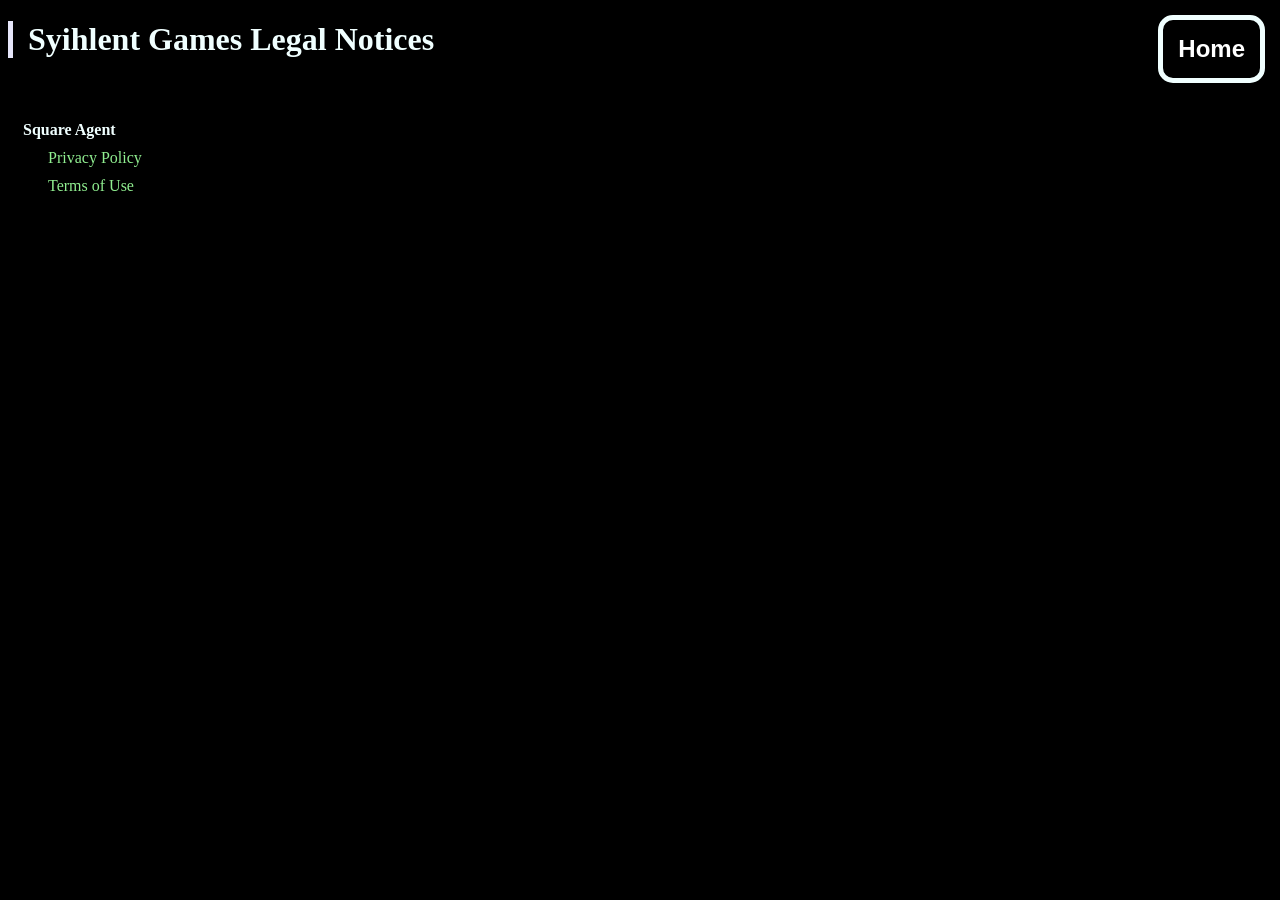
<file: index.html>
<!DOCTYPE html>
<html lang="">
  <head>
    <meta charset="utf-8">
    <title>Syihlent Game Legal</title>
    <link href = "css/main.css" rel = "stylesheet">
    <script src = "js/main.js"></script>
  </head>
  <body>
    <header></header>

    <main>
      <h1>Syihlent Games Legal Notices</h1>
      <div style = "height: 25px"></div>
      <ul>
        <li>Square Agent
          <ul>
            <li><a href = "square_agent/square_agent_privacy_policy1.html">Privacy Policy</a></li>
            <li><a href = "square_agent/square_agent_terms_of_use1.html">Terms of Use</a></li>
          </ul>
        </li>
      </ul>
    </main>

    <footer></footer>
  </body>
</html>
</file>
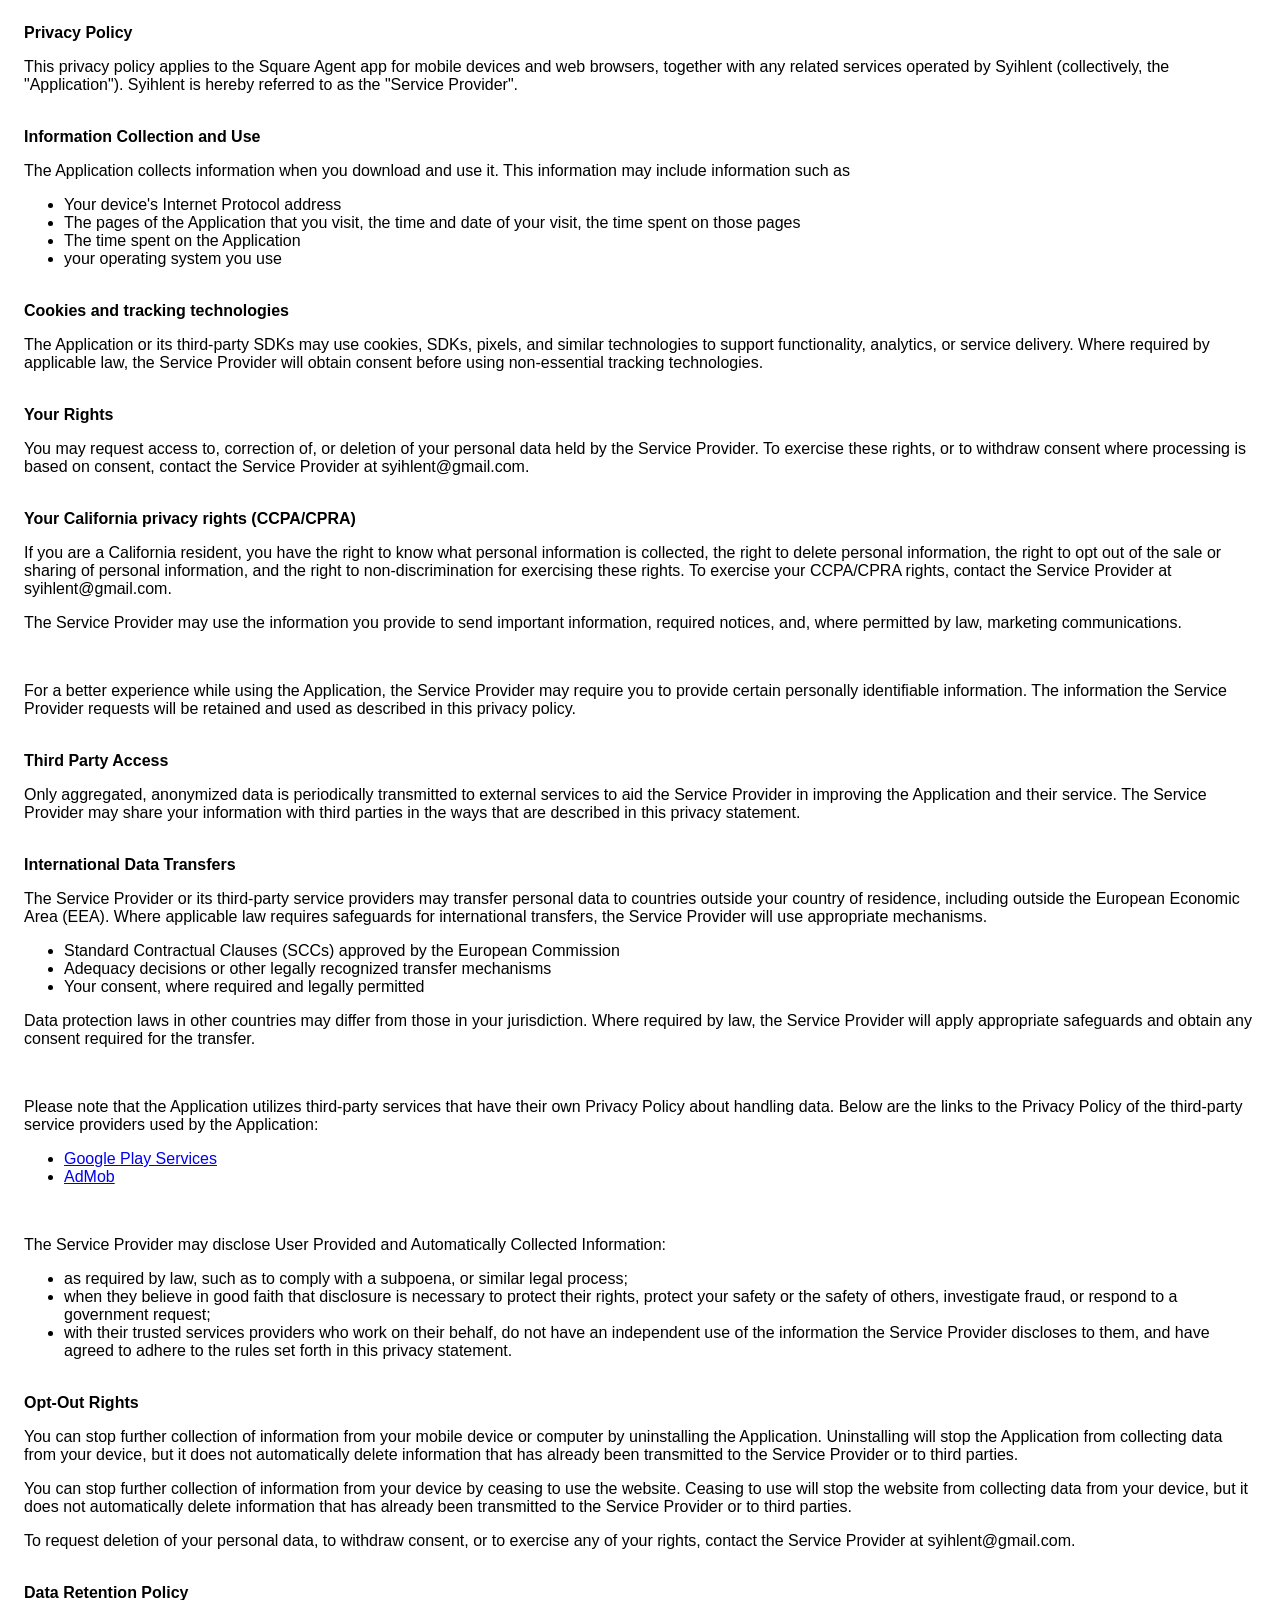
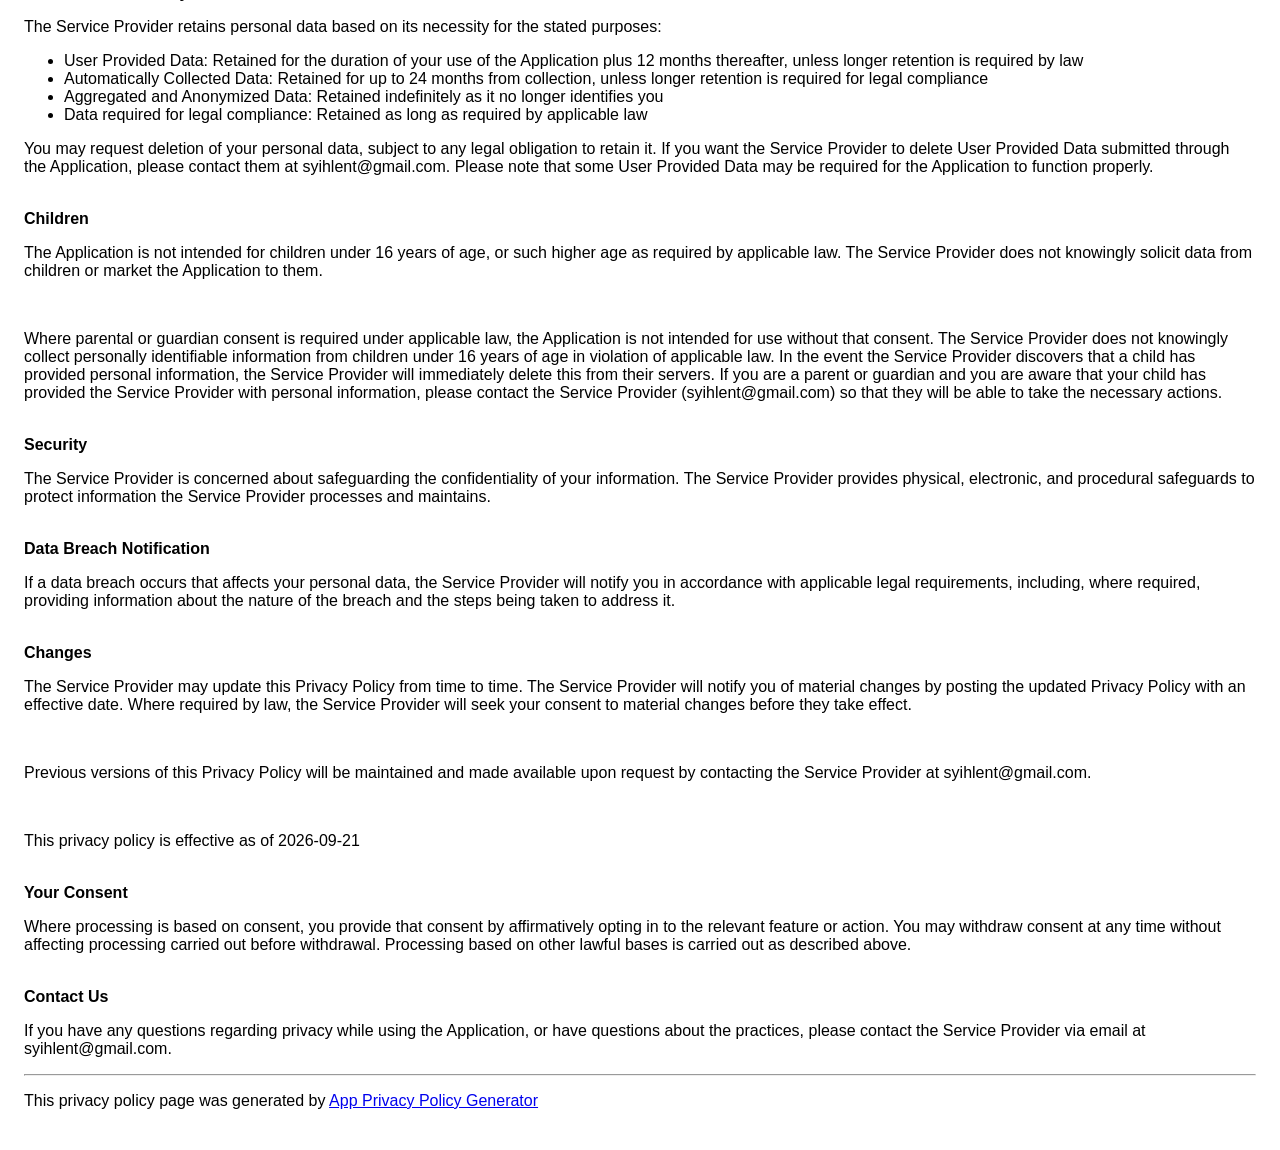
<file: square_agent_privacy_policy1.html>
<!DOCTYPE html>
    <html>
    <head>
      <meta charset='utf-8'>
      <meta name='viewport' content='width=device-width'>
      <title>Privacy Policy</title>
      <style> body { font-family: 'Helvetica Neue', Helvetica, Arial, sans-serif; padding:1em; } </style>
    </head>
    <body>
    <strong>Privacy Policy</strong><p>This privacy policy applies to the Square Agent app for mobile devices and web browsers, together with any related services operated by Syihlent (collectively, the "Application"). Syihlent is hereby referred to as the "Service Provider".</p><br><strong>Information Collection and Use</strong><p>The Application collects information when you download and use it. This information may include information such as</p><ul><li>Your device's Internet Protocol address</li><li>The pages of the Application that you visit, the time and date of your visit, the time spent on those pages</li><li>The time spent on the Application</li><li>your operating system you use</li></ul><p></p><br><strong>Cookies and tracking technologies</strong><p>The Application or its third-party SDKs may use cookies, SDKs, pixels, and similar technologies to support functionality, analytics, or service delivery. Where required by applicable law, the Service Provider will obtain consent before using non-essential tracking technologies.</p><!----><br><strong>Your Rights</strong><p>You may request access to, correction of, or deletion of your personal data held by the Service Provider. To exercise these rights, or to withdraw consent where processing is based on consent, contact the Service Provider at syihlent@gmail.com.</p><br><strong>Your California privacy rights (CCPA/CPRA)</strong><p>If you are a California resident, you have the right to know what personal information is collected, the right to delete personal information, the right to opt out of the sale or sharing of personal information, and the right to non-discrimination for exercising these rights. To exercise your CCPA/CPRA rights, contact the Service Provider at syihlent@gmail.com.</p><!----><p>The Service Provider may use the information you provide to send important information, required notices, and, where permitted by law, marketing communications.</p><br><p>For a better experience while using the Application, the Service Provider may require you to provide certain personally identifiable information. The information the Service Provider requests will be retained and used as described in this privacy policy.</p><br><strong>Third Party Access</strong><p>Only aggregated, anonymized data is periodically transmitted to external services to aid the Service Provider in improving the Application and their service. The Service Provider may share your information with third parties in the ways that are described in this privacy statement.</p><br><strong>International Data Transfers</strong><p>The Service Provider or its third-party service providers may transfer personal data to countries outside your country of residence, including outside the European Economic Area (EEA). Where applicable law requires safeguards for international transfers, the Service Provider will use appropriate mechanisms.</p><ul><li>Standard Contractual Clauses (SCCs) approved by the European Commission</li><li>Adequacy decisions or other legally recognized transfer mechanisms</li><li>Your consent, where required and legally permitted</li></ul><p>Data protection laws in other countries may differ from those in your jurisdiction. Where required by law, the Service Provider will apply appropriate safeguards and obtain any consent required for the transfer.</p><div><br><p>Please note that the Application utilizes third-party services that have their own Privacy Policy about handling data. Below are the links to the Privacy Policy of the third-party service providers used by the Application:</p><ul><li><a href="https://www.google.com/policies/privacy/" target="_blank" rel="noopener noreferrer">Google Play Services</a></li><li><a href="https://policies.google.com/technologies/partner-sites" target="_blank" rel="noopener noreferrer">AdMob</a></li></ul></div><br><p>The Service Provider may disclose User Provided and Automatically Collected Information:</p><ul><li>as required by law, such as to comply with a subpoena, or similar legal process;</li><li>when they believe in good faith that disclosure is necessary to protect their rights, protect your safety or the safety of others, investigate fraud, or respond to a government request;</li><li>with their trusted services providers who work on their behalf, do not have an independent use of the information the Service Provider discloses to them, and have agreed to adhere to the rules set forth in this privacy statement.</li></ul><p></p><br><strong>Opt-Out Rights</strong><div><p>You can stop further collection of information from your mobile device or computer by uninstalling the Application. Uninstalling will stop the Application from collecting data from your device, but it does not automatically delete information that has already been transmitted to the Service Provider or to third parties.</p></div><div><p>You can stop further collection of information from your device by ceasing to use the website. Ceasing to use will stop the website from collecting data from your device, but it does not automatically delete information that has already been transmitted to the Service Provider or to third parties.</p></div><p>To request deletion of your personal data, to withdraw consent, or to exercise any of your rights, contact the Service Provider at syihlent@gmail.com.</p><br><strong>Data Retention Policy</strong><p>The Service Provider retains personal data based on its necessity for the stated purposes:</p><ul><li>User Provided Data: Retained for the duration of your use of the Application plus 12 months thereafter, unless longer retention is required by law</li><li>Automatically Collected Data: Retained for up to 24 months from collection, unless longer retention is required for legal compliance</li><li>Aggregated and Anonymized Data: Retained indefinitely as it no longer identifies you</li><li>Data required for legal compliance: Retained as long as required by applicable law</li></ul><p>You may request deletion of your personal data, subject to any legal obligation to retain it. If you want the Service Provider to delete User Provided Data submitted through the Application, please contact them at syihlent@gmail.com. Please note that some User Provided Data may be required for the Application to function properly.</p><!----><br><strong>Children</strong><p>The Application is not intended for children under 16 years of age, or such higher age as required by applicable law. The Service Provider does not knowingly solicit data from children or market the Application to them.</p><div><br><p>Where parental or guardian consent is required under applicable law, the Application is not intended for use without that consent. The Service Provider does not knowingly collect personally identifiable information from children under 16 years of age in violation of applicable law. In the event the Service Provider discovers that a child has provided personal information, the Service Provider will immediately delete this from their servers. If you are a parent or guardian and you are aware that your child has provided the Service Provider with personal information, please contact the Service Provider (syihlent@gmail.com) so that they will be able to take the necessary actions.</p></div><br><strong>Security</strong><p>The Service Provider is concerned about safeguarding the confidentiality of your information. The Service Provider provides physical, electronic, and procedural safeguards to protect information the Service Provider processes and maintains.</p><br><strong>Data Breach Notification</strong><p>If a data breach occurs that affects your personal data, the Service Provider will notify you in accordance with applicable legal requirements, including, where required, providing information about the nature of the breach and the steps being taken to address it.</p><br><strong>Changes</strong><p>The Service Provider may update this Privacy Policy from time to time. The Service Provider will notify you of material changes by posting the updated Privacy Policy with an effective date. Where required by law, the Service Provider will seek your consent to material changes before they take effect.</p><br><p>Previous versions of this Privacy Policy will be maintained and made available upon request by contacting the Service Provider at syihlent@gmail.com.</p><br><p>This privacy policy is effective as of 2026-09-21</p><br><strong>Your Consent</strong><p>Where processing is based on consent, you provide that consent by affirmatively opting in to the relevant feature or action. You may withdraw consent at any time without affecting processing carried out before withdrawal. Processing based on other lawful bases is carried out as described above.</p><br><strong>Contact Us</strong><p>If you have any questions regarding privacy while using the Application, or have questions about the practices, please contact the Service Provider via email at syihlent@gmail.com.</p><hr><p><span>This privacy policy page was generated by </span><a href="https://app-privacy-policy-generator.nisrulz.com/" target="_blank" rel="noopener noreferrer">App Privacy Policy Generator </a></p>
    </body>
    </html>
</file>
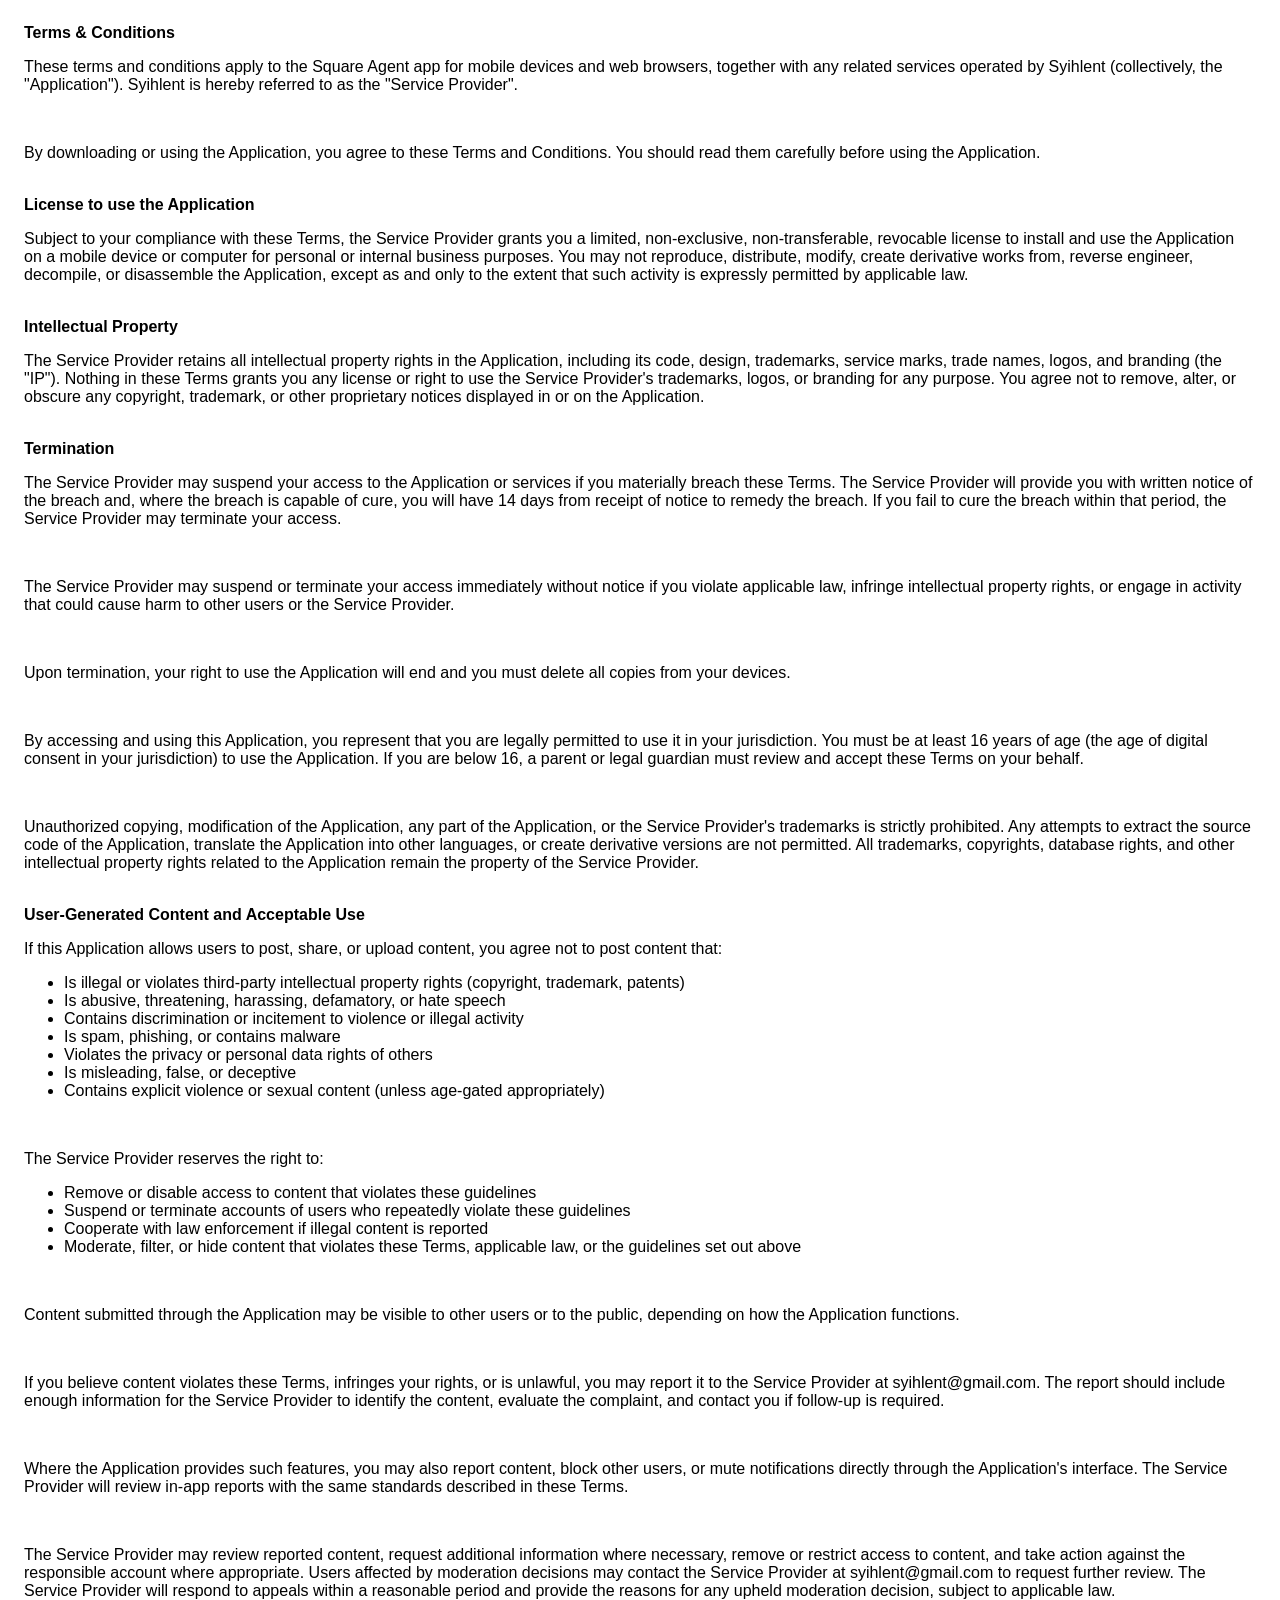
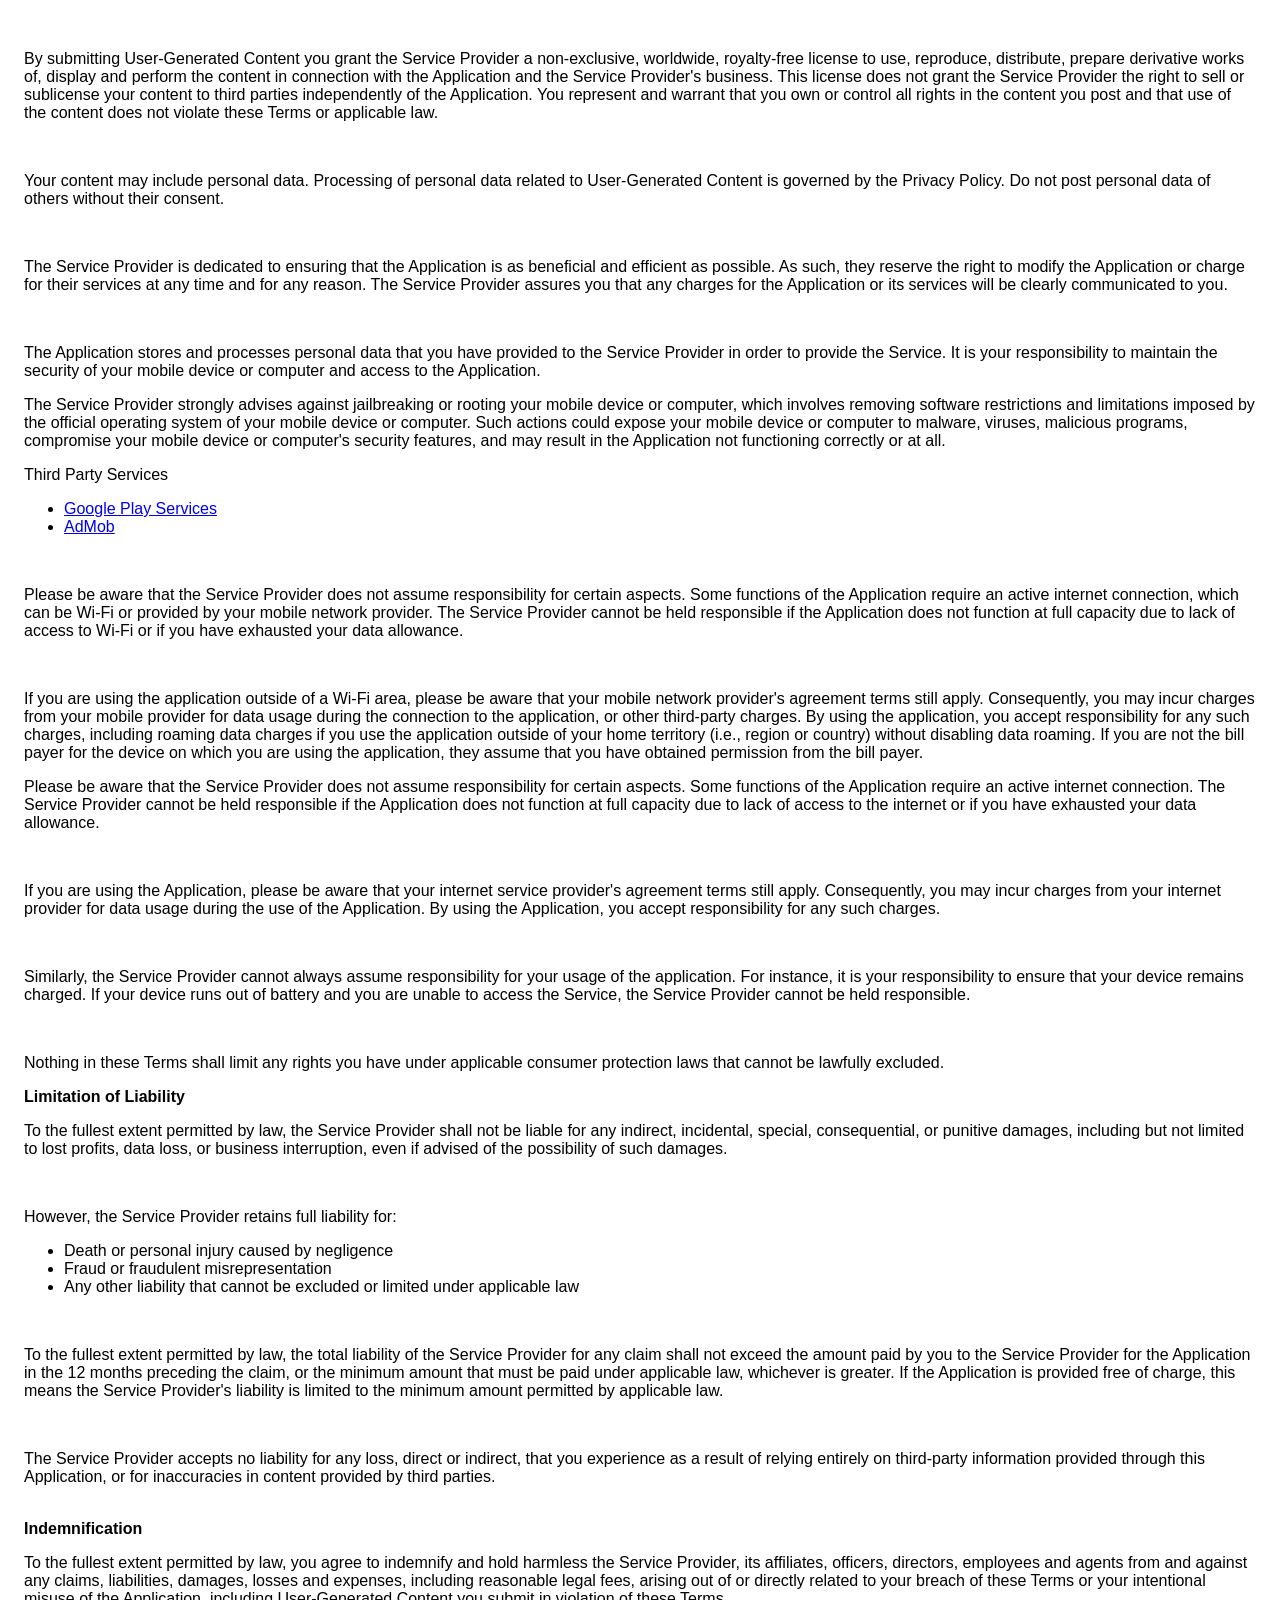
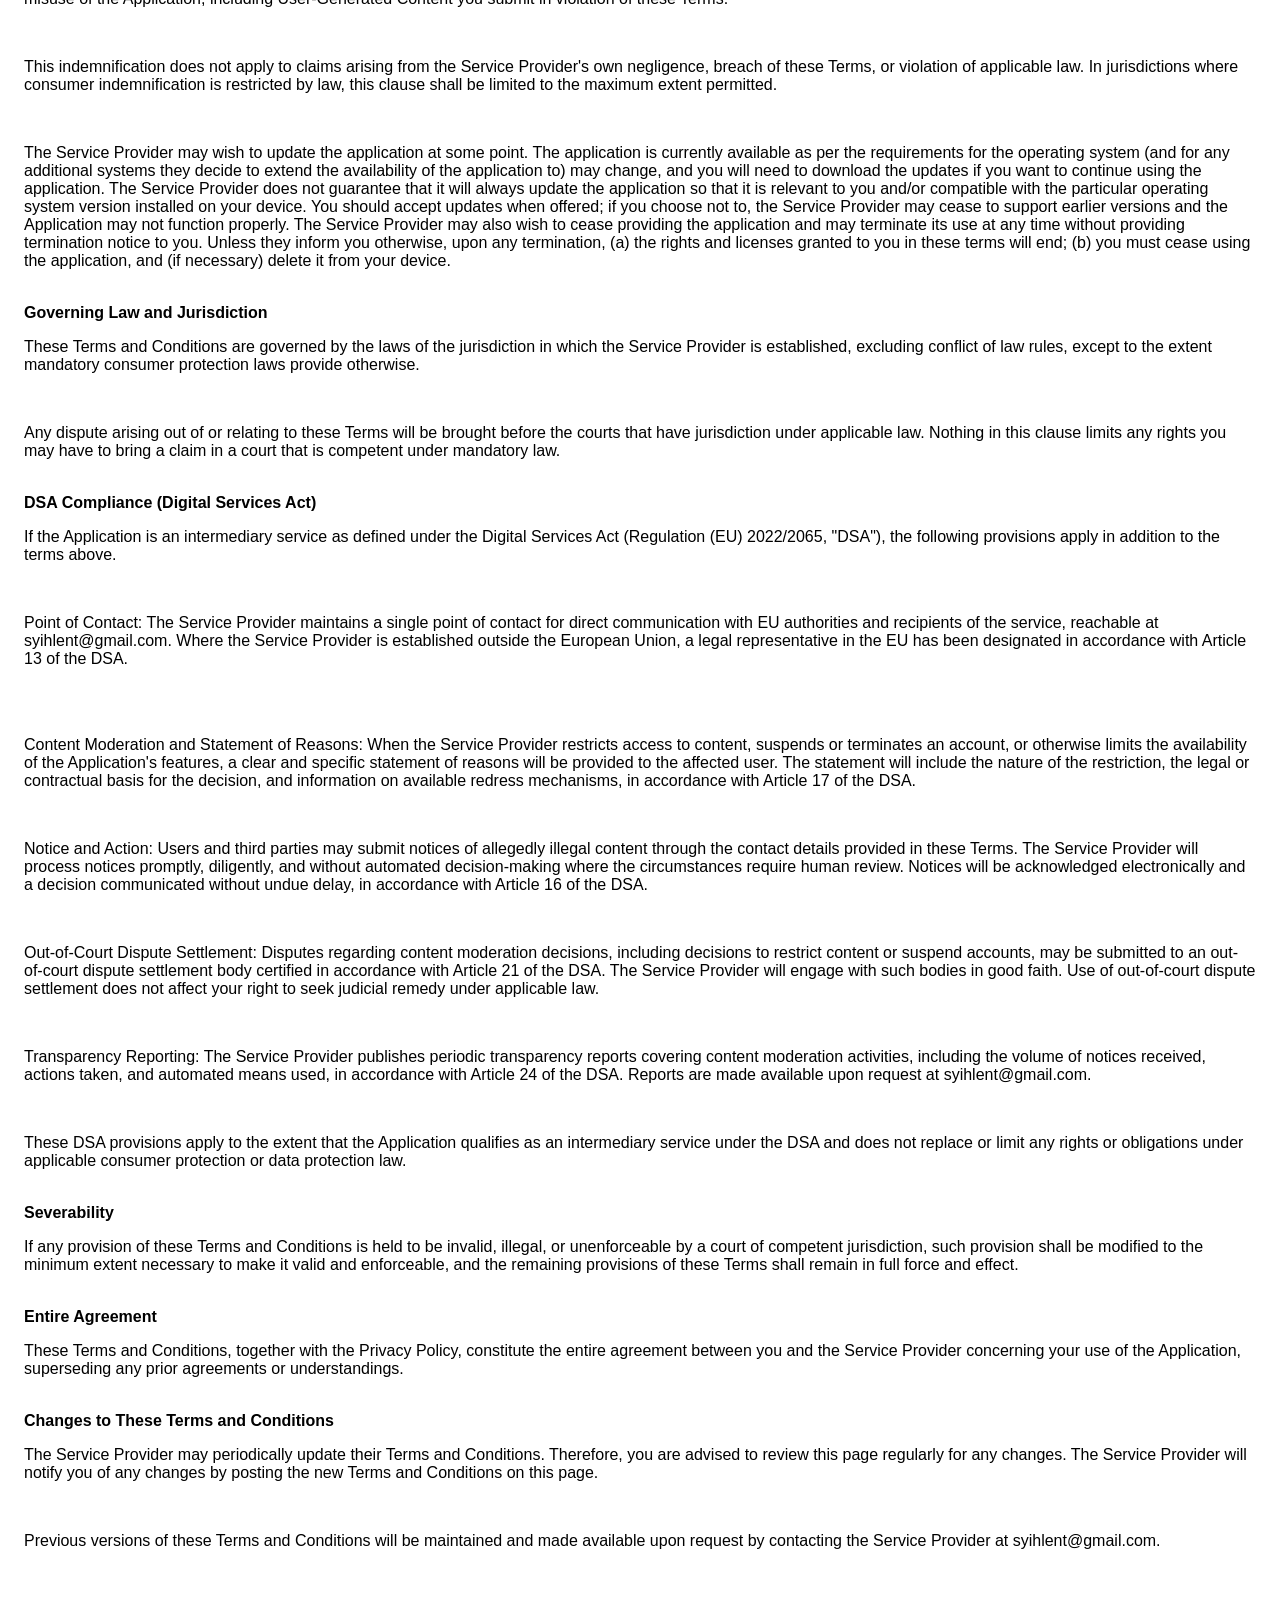
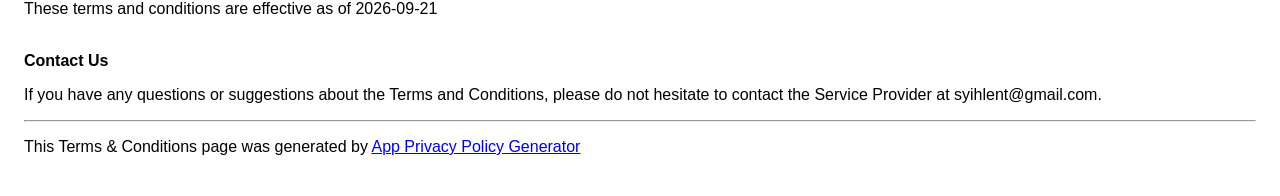
<file: square_agent_terms_of_use1.html>
<!DOCTYPE html>
    <html>
    <head>
      <meta charset='utf-8'>
      <meta name='viewport' content='width=device-width'>
      <title>Terms &amp; Conditions</title>
      <style> body { font-family: 'Helvetica Neue', Helvetica, Arial, sans-serif; padding:1em; } </style>
    </head>
    <body>
    <strong>Terms &amp; Conditions</strong><br><p>These terms and conditions apply to the Square Agent app for mobile devices and web browsers, together with any related services operated by Syihlent (collectively, the "Application"). Syihlent is hereby referred to as the "Service Provider".</p><br><p>By downloading or using the Application, you agree to these Terms and Conditions. You should read them carefully before using the Application.</p><br><div><strong>License to use the Application</strong><p>Subject to your compliance with these Terms, the Service Provider grants you a limited, non-exclusive, non-transferable, revocable license to install and use the Application on a mobile device or computer for personal or internal business purposes. You may not reproduce, distribute, modify, create derivative works from, reverse engineer, decompile, or disassemble the Application, except as and only to the extent that such activity is expressly permitted by applicable law.</p></div><br><strong>Intellectual Property</strong><p>The Service Provider retains all intellectual property rights in the Application, including its code, design, trademarks, service marks, trade names, logos, and branding (the "IP"). Nothing in these Terms grants you any license or right to use the Service Provider's trademarks, logos, or branding for any purpose. You agree not to remove, alter, or obscure any copyright, trademark, or other proprietary notices displayed in or on the Application.</p><br><strong>Termination</strong><p>The Service Provider may suspend your access to the Application or services if you materially breach these Terms. The Service Provider will provide you with written notice of the breach and, where the breach is capable of cure, you will have 14 days from receipt of notice to remedy the breach. If you fail to cure the breach within that period, the Service Provider may terminate your access.</p><br><p>The Service Provider may suspend or terminate your access immediately without notice if you violate applicable law, infringe intellectual property rights, or engage in activity that could cause harm to other users or the Service Provider.</p><br><p>Upon termination, your right to use the Application will end and you must delete all copies from your devices.</p><br><p>By accessing and using this Application, you represent that you are legally permitted to use it in your jurisdiction. You must be at least 16 years of age (the age of digital consent in your jurisdiction) to use the Application. If you are below 16, a parent or legal guardian must review and accept these Terms on your behalf.</p><div><br><p>Unauthorized copying, modification of the Application, any part of the Application, or the Service Provider's trademarks is strictly prohibited. Any attempts to extract the source code of the Application, translate the Application into other languages, or create derivative versions are not permitted. All trademarks, copyrights, database rights, and other intellectual property rights related to the Application remain the property of the Service Provider.</p></div><br><strong>User-Generated Content and Acceptable Use</strong><p>If this Application allows users to post, share, or upload content, you agree not to post content that:</p><ul><li>Is illegal or violates third-party intellectual property rights (copyright, trademark, patents)</li><li>Is abusive, threatening, harassing, defamatory, or hate speech</li><li>Contains discrimination or incitement to violence or illegal activity</li><li>Is spam, phishing, or contains malware</li><li>Violates the privacy or personal data rights of others</li><li>Is misleading, false, or deceptive</li><li>Contains explicit violence or sexual content (unless age-gated appropriately)</li></ul><br><p>The Service Provider reserves the right to:</p><ul><li>Remove or disable access to content that violates these guidelines</li><li>Suspend or terminate accounts of users who repeatedly violate these guidelines</li><li>Cooperate with law enforcement if illegal content is reported</li><li>Moderate, filter, or hide content that violates these Terms, applicable law, or the guidelines set out above</li></ul><br><p>Content submitted through the Application may be visible to other users or to the public, depending on how the Application functions.</p><br><p>If you believe content violates these Terms, infringes your rights, or is unlawful, you may report it to the Service Provider at syihlent@gmail.com. The report should include enough information for the Service Provider to identify the content, evaluate the complaint, and contact you if follow-up is required.</p><br><p>Where the Application provides such features, you may also report content, block other users, or mute notifications directly through the Application's interface. The Service Provider will review in-app reports with the same standards described in these Terms.</p><br><p>The Service Provider may review reported content, request additional information where necessary, remove or restrict access to content, and take action against the responsible account where appropriate. Users affected by moderation decisions may contact the Service Provider at syihlent@gmail.com to request further review. The Service Provider will respond to appeals within a reasonable period and provide the reasons for any upheld moderation decision, subject to applicable law.</p><br><p>By submitting User-Generated Content you grant the Service Provider a non-exclusive, worldwide, royalty-free license to use, reproduce, distribute, prepare derivative works of, display and perform the content in connection with the Application and the Service Provider's business. This license does not grant the Service Provider the right to sell or sublicense your content to third parties independently of the Application. You represent and warrant that you own or control all rights in the content you post and that use of the content does not violate these Terms or applicable law.</p><br><p>Your content may include personal data. Processing of personal data related to User-Generated Content is governed by the Privacy Policy. Do not post personal data of others without their consent.</p><br><p>The Service Provider is dedicated to ensuring that the Application is as beneficial and efficient as possible. As such, they reserve the right to modify the Application or charge for their services at any time and for any reason. The Service Provider assures you that any charges for the Application or its services will be clearly communicated to you.</p><br><p>The Application stores and processes personal data that you have provided to the Service Provider in order to provide the Service. It is your responsibility to maintain the security of your mobile device or computer and access to the Application.</p><div><p>The Service Provider strongly advises against jailbreaking or rooting your mobile device or computer, which involves removing software restrictions and limitations imposed by the official operating system of your mobile device or computer. Such actions could expose your mobile device or computer to malware, viruses, malicious programs, compromise your mobile device or computer's security features, and may result in the Application not functioning correctly or at all.</p></div><div><p>Third Party Services</p><ul><li><a href="https://policies.google.com/terms" target="_blank" rel="noopener noreferrer">Google Play Services</a></li><li><a href="https://developers.google.com/admob/terms" target="_blank" rel="noopener noreferrer">AdMob</a></li></ul></div><br><div><p>Please be aware that the Service Provider does not assume responsibility for certain aspects. Some functions of the Application require an active internet connection, which can be Wi-Fi or provided by your mobile network provider. The Service Provider cannot be held responsible if the Application does not function at full capacity due to lack of access to Wi-Fi or if you have exhausted your data allowance.</p><br><p>If you are using the application outside of a Wi-Fi area, please be aware that your mobile network provider's agreement terms still apply. Consequently, you may incur charges from your mobile provider for data usage during the connection to the application, or other third-party charges. By using the application, you accept responsibility for any such charges, including roaming data charges if you use the application outside of your home territory (i.e., region or country) without disabling data roaming. If you are not the bill payer for the device on which you are using the application, they assume that you have obtained permission from the bill payer.</p></div><div><p>Please be aware that the Service Provider does not assume responsibility for certain aspects. Some functions of the Application require an active internet connection. The Service Provider cannot be held responsible if the Application does not function at full capacity due to lack of access to the internet or if you have exhausted your data allowance.</p><br><p>If you are using the Application, please be aware that your internet service provider's agreement terms still apply. Consequently, you may incur charges from your internet provider for data usage during the use of the Application. By using the Application, you accept responsibility for any such charges.</p></div><br><p>Similarly, the Service Provider cannot always assume responsibility for your usage of the application. For instance, it is your responsibility to ensure that your device remains charged. If your device runs out of battery and you are unable to access the Service, the Service Provider cannot be held responsible.</p><br><p>Nothing in these Terms shall limit any rights you have under applicable consumer protection laws that cannot be lawfully excluded.</p><strong>Limitation of Liability</strong><p>To the fullest extent permitted by law, the Service Provider shall not be liable for any indirect, incidental, special, consequential, or punitive damages, including but not limited to lost profits, data loss, or business interruption, even if advised of the possibility of such damages.</p><br><p>However, the Service Provider retains full liability for:</p><ul><li>Death or personal injury caused by negligence</li><li>Fraud or fraudulent misrepresentation</li><li>Any other liability that cannot be excluded or limited under applicable law</li></ul><br><p>To the fullest extent permitted by law, the total liability of the Service Provider for any claim shall not exceed the amount paid by you to the Service Provider for the Application in the 12 months preceding the claim, or the minimum amount that must be paid under applicable law, whichever is greater. If the Application is provided free of charge, this means the Service Provider's liability is limited to the minimum amount permitted by applicable law.</p><br><p>The Service Provider accepts no liability for any loss, direct or indirect, that you experience as a result of relying entirely on third-party information provided through this Application, or for inaccuracies in content provided by third parties.</p><br><strong>Indemnification</strong><p>To the fullest extent permitted by law, you agree to indemnify and hold harmless the Service Provider, its affiliates, officers, directors, employees and agents from and against any claims, liabilities, damages, losses and expenses, including reasonable legal fees, arising out of or directly related to your breach of these Terms or your intentional misuse of the Application, including User-Generated Content you submit in violation of these Terms.</p><br><p>This indemnification does not apply to claims arising from the Service Provider's own negligence, breach of these Terms, or violation of applicable law. In jurisdictions where consumer indemnification is restricted by law, this clause shall be limited to the maximum extent permitted.</p><br><!----><p>The Service Provider may wish to update the application at some point. The application is currently available as per the requirements for the operating system (and for any additional systems they decide to extend the availability of the application to) may change, and you will need to download the updates if you want to continue using the application. The Service Provider does not guarantee that it will always update the application so that it is relevant to you and/or compatible with the particular operating system version installed on your device. You should accept updates when offered; if you choose not to, the Service Provider may cease to support earlier versions and the Application may not function properly. The Service Provider may also wish to cease providing the application and may terminate its use at any time without providing termination notice to you. Unless they inform you otherwise, upon any termination, (a) the rights and licenses granted to you in these terms will end; (b) you must cease using the application, and (if necessary) delete it from your device.</p><br><strong>Governing Law and Jurisdiction</strong><br><p>These Terms and Conditions are governed by the laws of the jurisdiction in which the Service Provider is established, excluding conflict of law rules, except to the extent mandatory consumer protection laws provide otherwise.</p><br><p>Any dispute arising out of or relating to these Terms will be brought before the courts that have jurisdiction under applicable law. Nothing in this clause limits any rights you may have to bring a claim in a court that is competent under mandatory law.</p><br><strong>DSA Compliance (Digital Services Act)</strong><br><p>If the Application is an intermediary service as defined under the Digital Services Act (Regulation (EU) 2022/2065, "DSA"), the following provisions apply in addition to the terms above.</p><br><p>Point of Contact: The Service Provider maintains a single point of contact for direct communication with EU authorities and recipients of the service, reachable at syihlent@gmail.com. Where the Service Provider is established outside the European Union, a legal representative in the EU has been designated in accordance with Article 13 of the DSA.</p><br><!----><br><p>Content Moderation and Statement of Reasons: When the Service Provider restricts access to content, suspends or terminates an account, or otherwise limits the availability of the Application's features, a clear and specific statement of reasons will be provided to the affected user. The statement will include the nature of the restriction, the legal or contractual basis for the decision, and information on available redress mechanisms, in accordance with Article 17 of the DSA.</p><br><p>Notice and Action: Users and third parties may submit notices of allegedly illegal content through the contact details provided in these Terms. The Service Provider will process notices promptly, diligently, and without automated decision-making where the circumstances require human review. Notices will be acknowledged electronically and a decision communicated without undue delay, in accordance with Article 16 of the DSA.</p><br><p>Out-of-Court Dispute Settlement: Disputes regarding content moderation decisions, including decisions to restrict content or suspend accounts, may be submitted to an out-of-court dispute settlement body certified in accordance with Article 21 of the DSA. The Service Provider will engage with such bodies in good faith. Use of out-of-court dispute settlement does not affect your right to seek judicial remedy under applicable law.</p><br><p>Transparency Reporting: The Service Provider publishes periodic transparency reports covering content moderation activities, including the volume of notices received, actions taken, and automated means used, in accordance with Article 24 of the DSA. Reports are made available upon request at syihlent@gmail.com.</p><br><p>These DSA provisions apply to the extent that the Application qualifies as an intermediary service under the DSA and does not replace or limit any rights or obligations under applicable consumer protection or data protection law.</p><br><strong>Severability</strong><p>If any provision of these Terms and Conditions is held to be invalid, illegal, or unenforceable by a court of competent jurisdiction, such provision shall be modified to the minimum extent necessary to make it valid and enforceable, and the remaining provisions of these Terms shall remain in full force and effect.</p><br><strong>Entire Agreement</strong><p>These Terms and Conditions, together with the Privacy Policy, constitute the entire agreement between you and the Service Provider concerning your use of the Application, superseding any prior agreements or understandings.</p><br><strong>Changes to These Terms and Conditions</strong><p>The Service Provider may periodically update their Terms and Conditions. Therefore, you are advised to review this page regularly for any changes. The Service Provider will notify you of any changes by posting the new Terms and Conditions on this page.</p><br><p>Previous versions of these Terms and Conditions will be maintained and made available upon request by contacting the Service Provider at syihlent@gmail.com.</p><br><p>These terms and conditions are effective as of 2026-09-21</p><br><strong>Contact Us</strong><p>If you have any questions or suggestions about the Terms and Conditions, please do not hesitate to contact the Service Provider at syihlent@gmail.com.</p><hr><p><span>This Terms &amp; Conditions page was generated by </span><a href="https://app-privacy-policy-generator.nisrulz.com/" target="_blank" rel="noopener noreferrer">App Privacy Policy Generator </a></p>
    </body>
    </html>
</file>
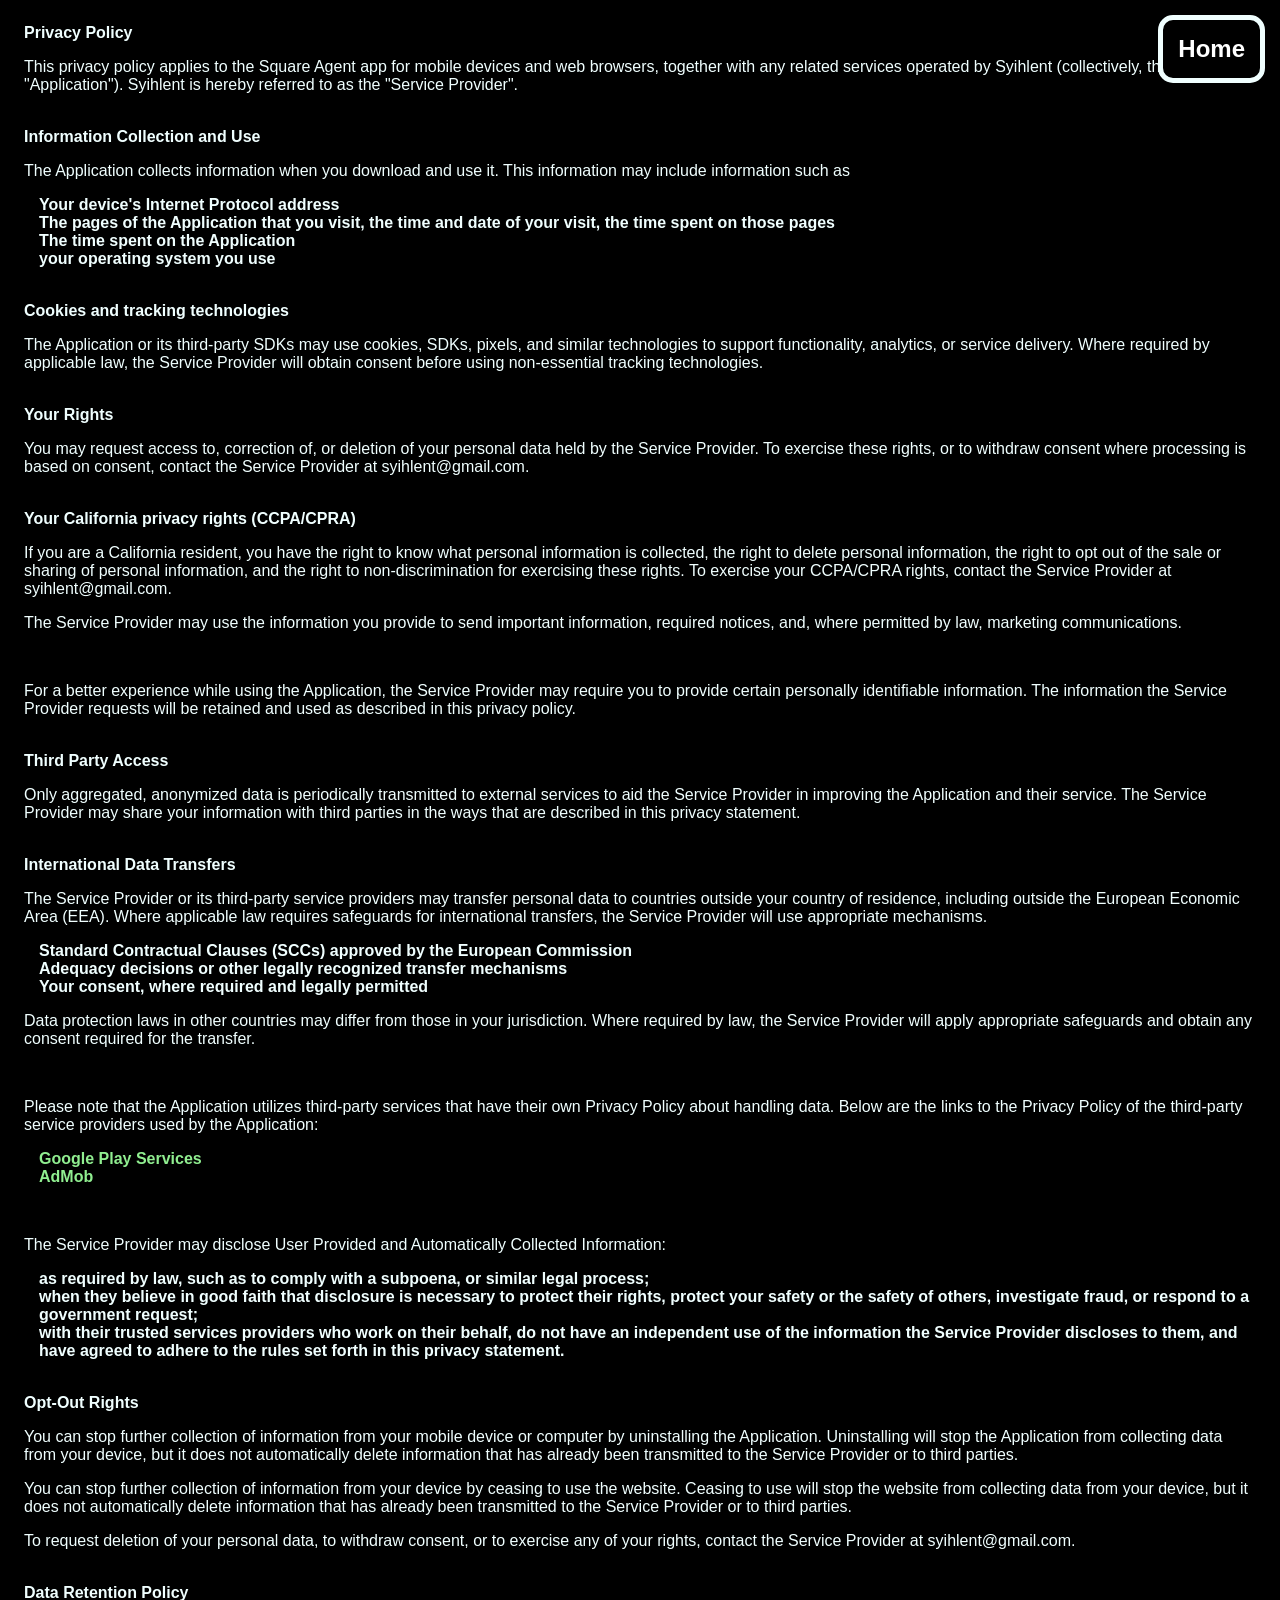
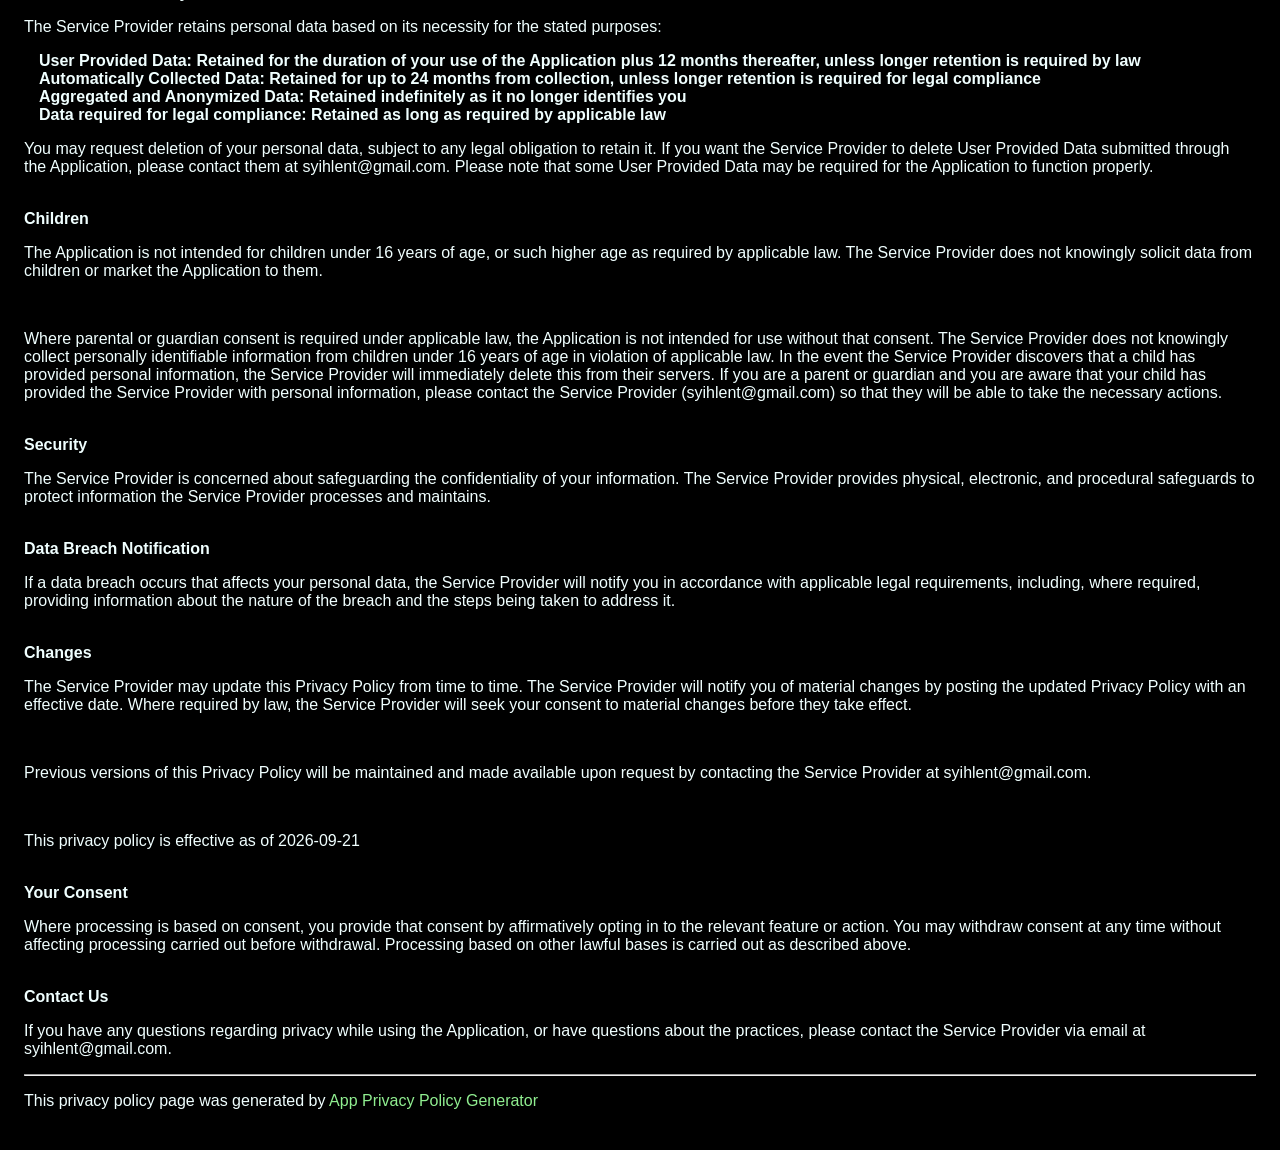
<file: square_agent/square_agent_privacy_policy1.html>
<!DOCTYPE html>
    <html>
    <head>
      <meta charset='utf-8'>
      <meta name='viewport' content='width=device-width'>
      <meta version='1.0'>
      <title>Privacy Policy</title>
      <style> body { font-family: 'Helvetica Neue', Helvetica, Arial, sans-serif; padding:1em; } </style>
      <link href = "../css/main.css" rel = "stylesheet">
      <script src="../js/main.js"></script>
    </head>
    <body>
    <strong>Privacy Policy</strong><p>This privacy policy applies to the Square Agent app for mobile devices and web browsers, together with any related services operated by Syihlent (collectively, the "Application"). Syihlent is hereby referred to as the "Service Provider".</p><br><strong>Information Collection and Use</strong><p>The Application collects information when you download and use it. This information may include information such as</p><ul><li>Your device's Internet Protocol address</li><li>The pages of the Application that you visit, the time and date of your visit, the time spent on those pages</li><li>The time spent on the Application</li><li>your operating system you use</li></ul><p></p><br><strong>Cookies and tracking technologies</strong><p>The Application or its third-party SDKs may use cookies, SDKs, pixels, and similar technologies to support functionality, analytics, or service delivery. Where required by applicable law, the Service Provider will obtain consent before using non-essential tracking technologies.</p><!----><br><strong>Your Rights</strong><p>You may request access to, correction of, or deletion of your personal data held by the Service Provider. To exercise these rights, or to withdraw consent where processing is based on consent, contact the Service Provider at syihlent@gmail.com.</p><br><strong>Your California privacy rights (CCPA/CPRA)</strong><p>If you are a California resident, you have the right to know what personal information is collected, the right to delete personal information, the right to opt out of the sale or sharing of personal information, and the right to non-discrimination for exercising these rights. To exercise your CCPA/CPRA rights, contact the Service Provider at syihlent@gmail.com.</p><!----><p>The Service Provider may use the information you provide to send important information, required notices, and, where permitted by law, marketing communications.</p><br><p>For a better experience while using the Application, the Service Provider may require you to provide certain personally identifiable information. The information the Service Provider requests will be retained and used as described in this privacy policy.</p><br><strong>Third Party Access</strong><p>Only aggregated, anonymized data is periodically transmitted to external services to aid the Service Provider in improving the Application and their service. The Service Provider may share your information with third parties in the ways that are described in this privacy statement.</p><br><strong>International Data Transfers</strong><p>The Service Provider or its third-party service providers may transfer personal data to countries outside your country of residence, including outside the European Economic Area (EEA). Where applicable law requires safeguards for international transfers, the Service Provider will use appropriate mechanisms.</p><ul><li>Standard Contractual Clauses (SCCs) approved by the European Commission</li><li>Adequacy decisions or other legally recognized transfer mechanisms</li><li>Your consent, where required and legally permitted</li></ul><p>Data protection laws in other countries may differ from those in your jurisdiction. Where required by law, the Service Provider will apply appropriate safeguards and obtain any consent required for the transfer.</p><div><br><p>Please note that the Application utilizes third-party services that have their own Privacy Policy about handling data. Below are the links to the Privacy Policy of the third-party service providers used by the Application:</p><ul><li><a href="https://www.google.com/policies/privacy/" target="_blank" rel="noopener noreferrer">Google Play Services</a></li><li><a href="https://policies.google.com/technologies/partner-sites" target="_blank" rel="noopener noreferrer">AdMob</a></li></ul></div><br><p>The Service Provider may disclose User Provided and Automatically Collected Information:</p><ul><li>as required by law, such as to comply with a subpoena, or similar legal process;</li><li>when they believe in good faith that disclosure is necessary to protect their rights, protect your safety or the safety of others, investigate fraud, or respond to a government request;</li><li>with their trusted services providers who work on their behalf, do not have an independent use of the information the Service Provider discloses to them, and have agreed to adhere to the rules set forth in this privacy statement.</li></ul><p></p><br><strong>Opt-Out Rights</strong><div><p>You can stop further collection of information from your mobile device or computer by uninstalling the Application. Uninstalling will stop the Application from collecting data from your device, but it does not automatically delete information that has already been transmitted to the Service Provider or to third parties.</p></div><div><p>You can stop further collection of information from your device by ceasing to use the website. Ceasing to use will stop the website from collecting data from your device, but it does not automatically delete information that has already been transmitted to the Service Provider or to third parties.</p></div><p>To request deletion of your personal data, to withdraw consent, or to exercise any of your rights, contact the Service Provider at syihlent@gmail.com.</p><br><strong>Data Retention Policy</strong><p>The Service Provider retains personal data based on its necessity for the stated purposes:</p><ul><li>User Provided Data: Retained for the duration of your use of the Application plus 12 months thereafter, unless longer retention is required by law</li><li>Automatically Collected Data: Retained for up to 24 months from collection, unless longer retention is required for legal compliance</li><li>Aggregated and Anonymized Data: Retained indefinitely as it no longer identifies you</li><li>Data required for legal compliance: Retained as long as required by applicable law</li></ul><p>You may request deletion of your personal data, subject to any legal obligation to retain it. If you want the Service Provider to delete User Provided Data submitted through the Application, please contact them at syihlent@gmail.com. Please note that some User Provided Data may be required for the Application to function properly.</p><!----><br><strong>Children</strong><p>The Application is not intended for children under 16 years of age, or such higher age as required by applicable law. The Service Provider does not knowingly solicit data from children or market the Application to them.</p><div><br><p>Where parental or guardian consent is required under applicable law, the Application is not intended for use without that consent. The Service Provider does not knowingly collect personally identifiable information from children under 16 years of age in violation of applicable law. In the event the Service Provider discovers that a child has provided personal information, the Service Provider will immediately delete this from their servers. If you are a parent or guardian and you are aware that your child has provided the Service Provider with personal information, please contact the Service Provider (syihlent@gmail.com) so that they will be able to take the necessary actions.</p></div><br><strong>Security</strong><p>The Service Provider is concerned about safeguarding the confidentiality of your information. The Service Provider provides physical, electronic, and procedural safeguards to protect information the Service Provider processes and maintains.</p><br><strong>Data Breach Notification</strong><p>If a data breach occurs that affects your personal data, the Service Provider will notify you in accordance with applicable legal requirements, including, where required, providing information about the nature of the breach and the steps being taken to address it.</p><br><strong>Changes</strong><p>The Service Provider may update this Privacy Policy from time to time. The Service Provider will notify you of material changes by posting the updated Privacy Policy with an effective date. Where required by law, the Service Provider will seek your consent to material changes before they take effect.</p><br><p>Previous versions of this Privacy Policy will be maintained and made available upon request by contacting the Service Provider at syihlent@gmail.com.</p><br><p>This privacy policy is effective as of 2026-09-21</p><br><strong>Your Consent</strong><p>Where processing is based on consent, you provide that consent by affirmatively opting in to the relevant feature or action. You may withdraw consent at any time without affecting processing carried out before withdrawal. Processing based on other lawful bases is carried out as described above.</p><br><strong>Contact Us</strong><p>If you have any questions regarding privacy while using the Application, or have questions about the practices, please contact the Service Provider via email at syihlent@gmail.com.</p><hr><p><span>This privacy policy page was generated by </span><a href="https://app-privacy-policy-generator.nisrulz.com/" target="_blank" rel="noopener noreferrer">App Privacy Policy Generator </a></p>
    </body>
    </html>
</file>
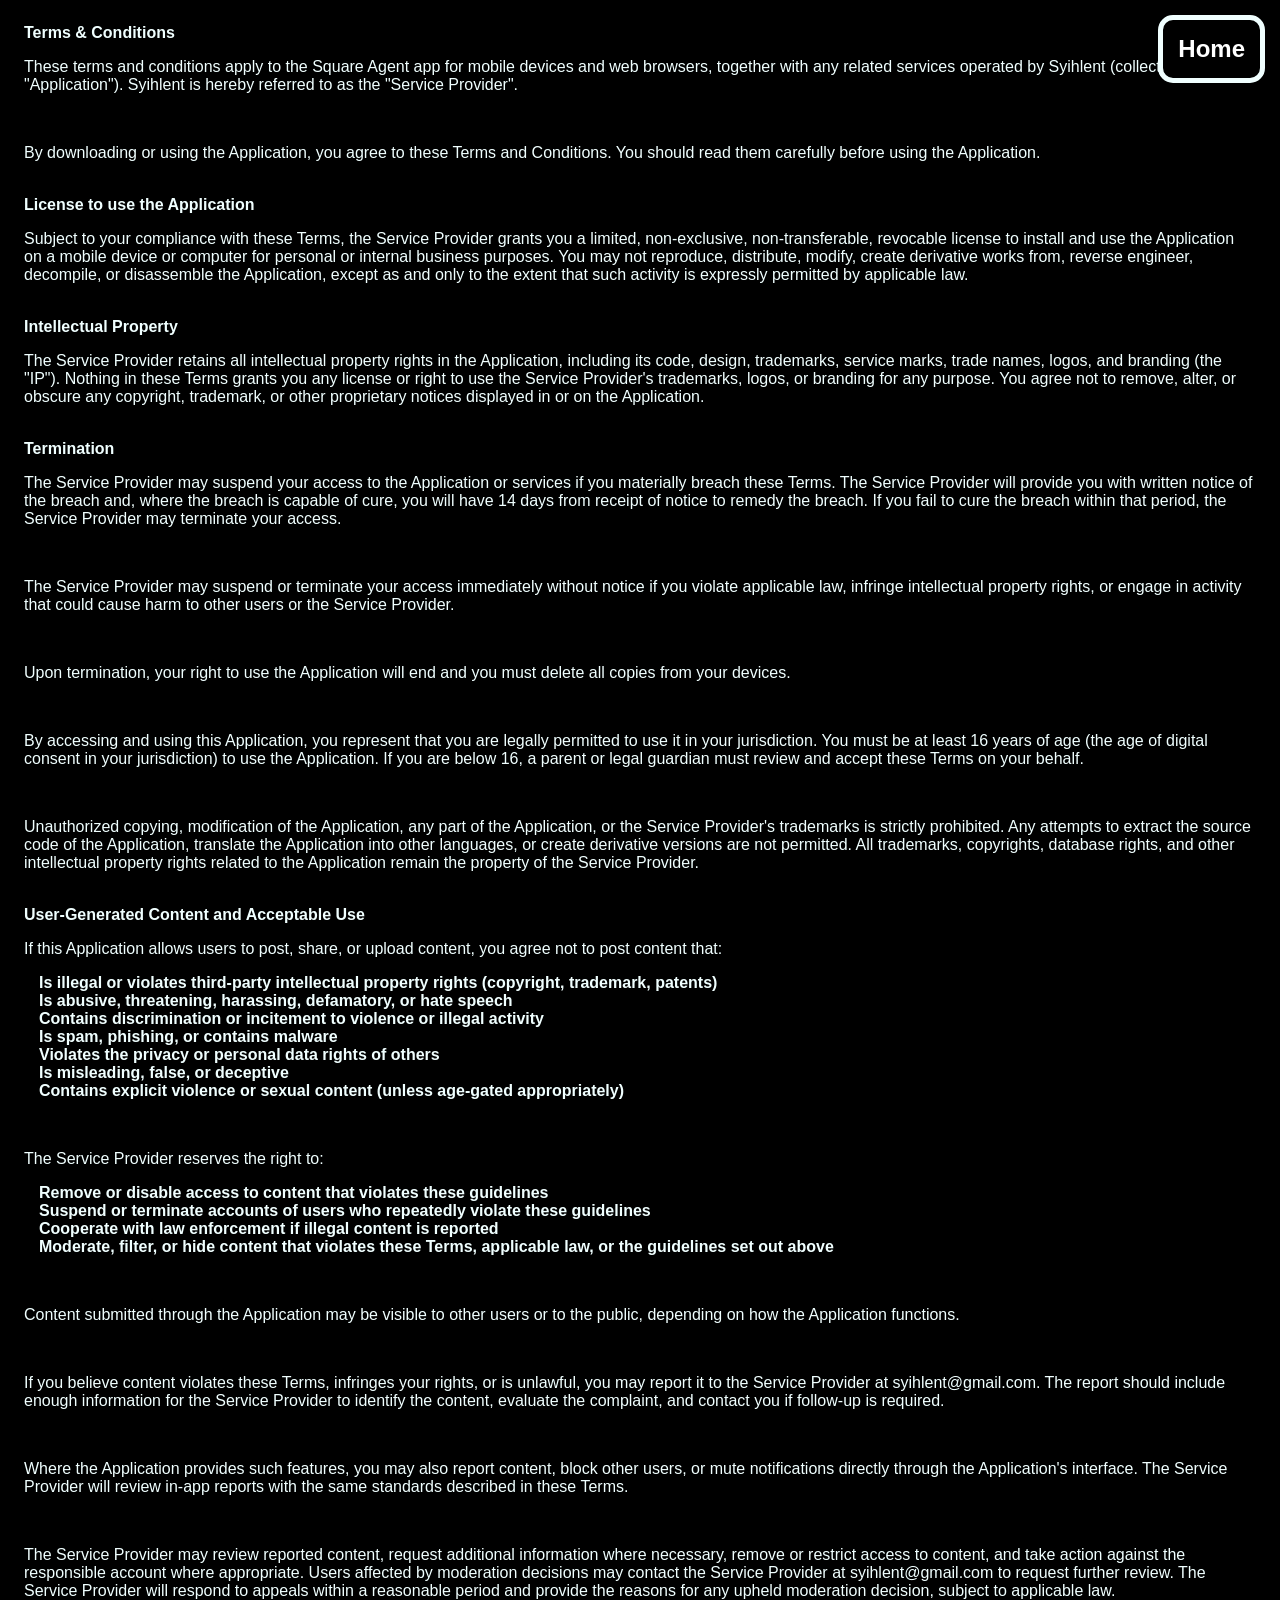
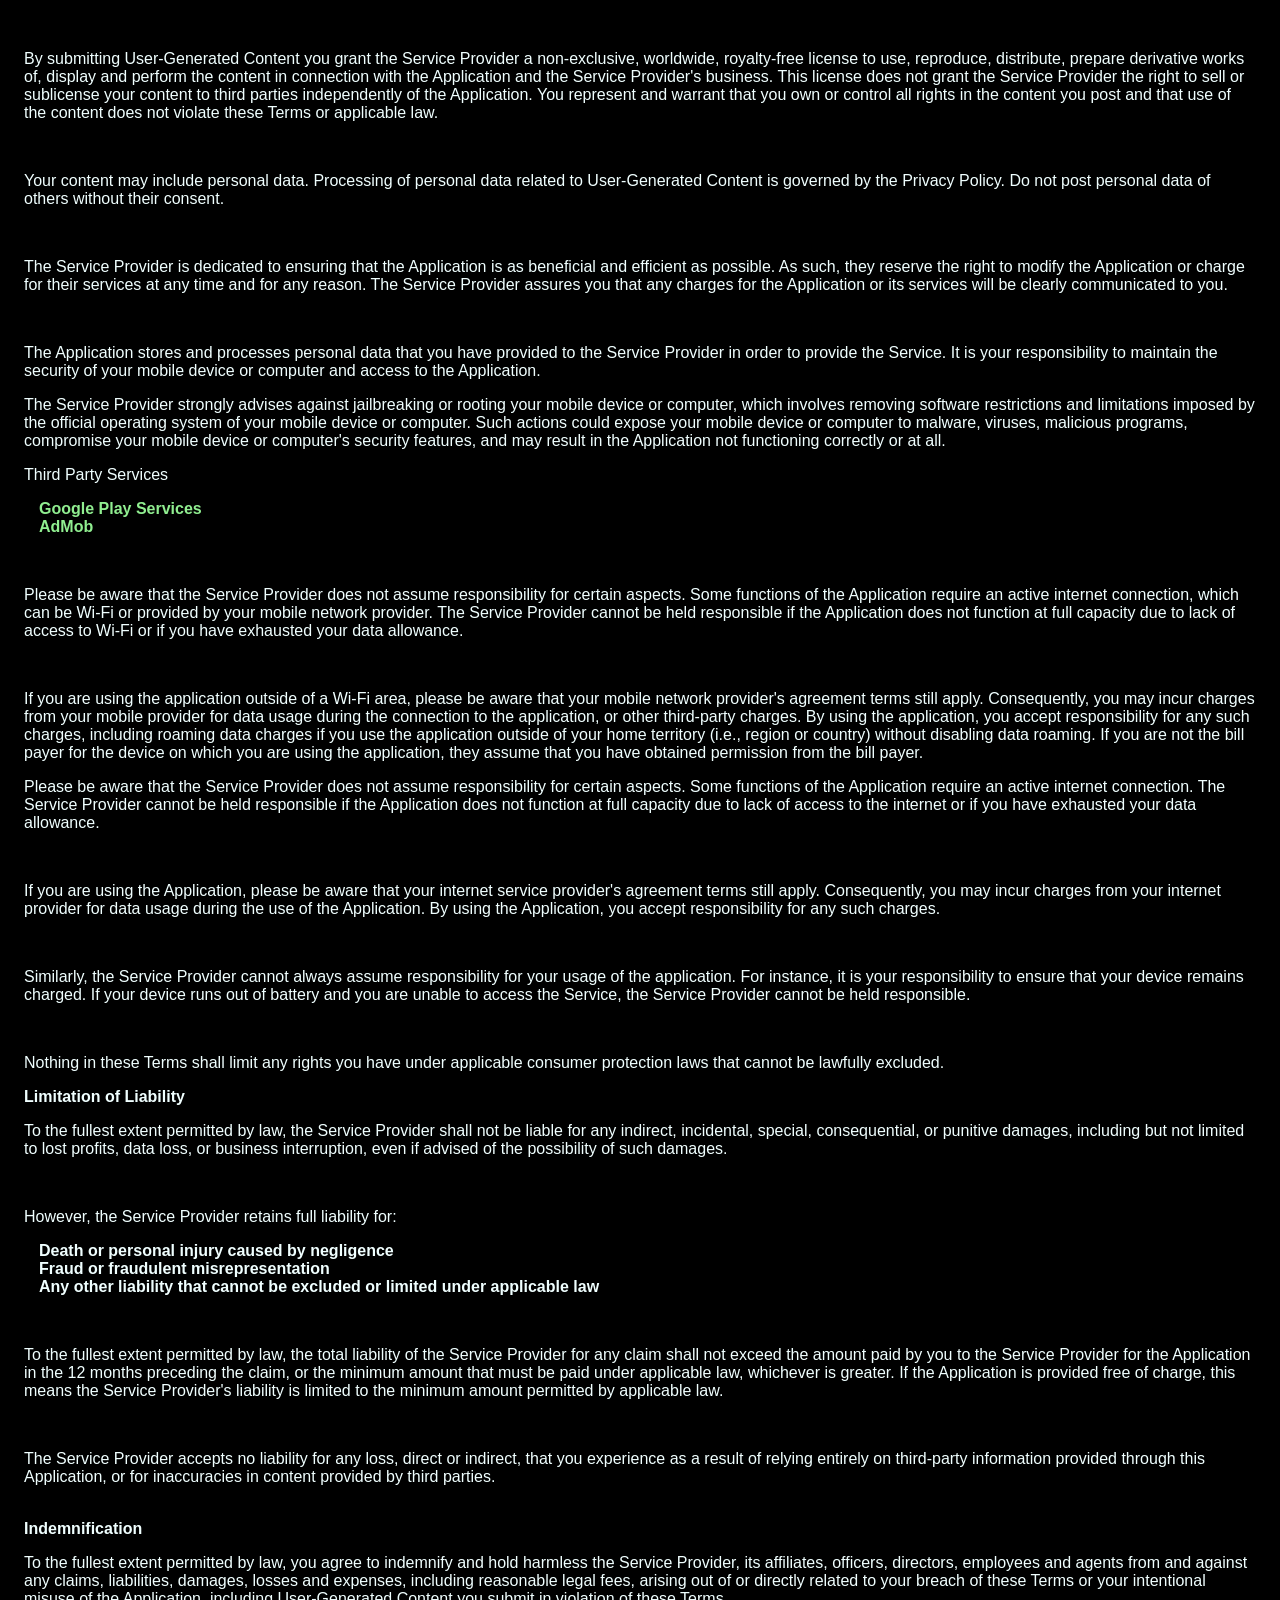
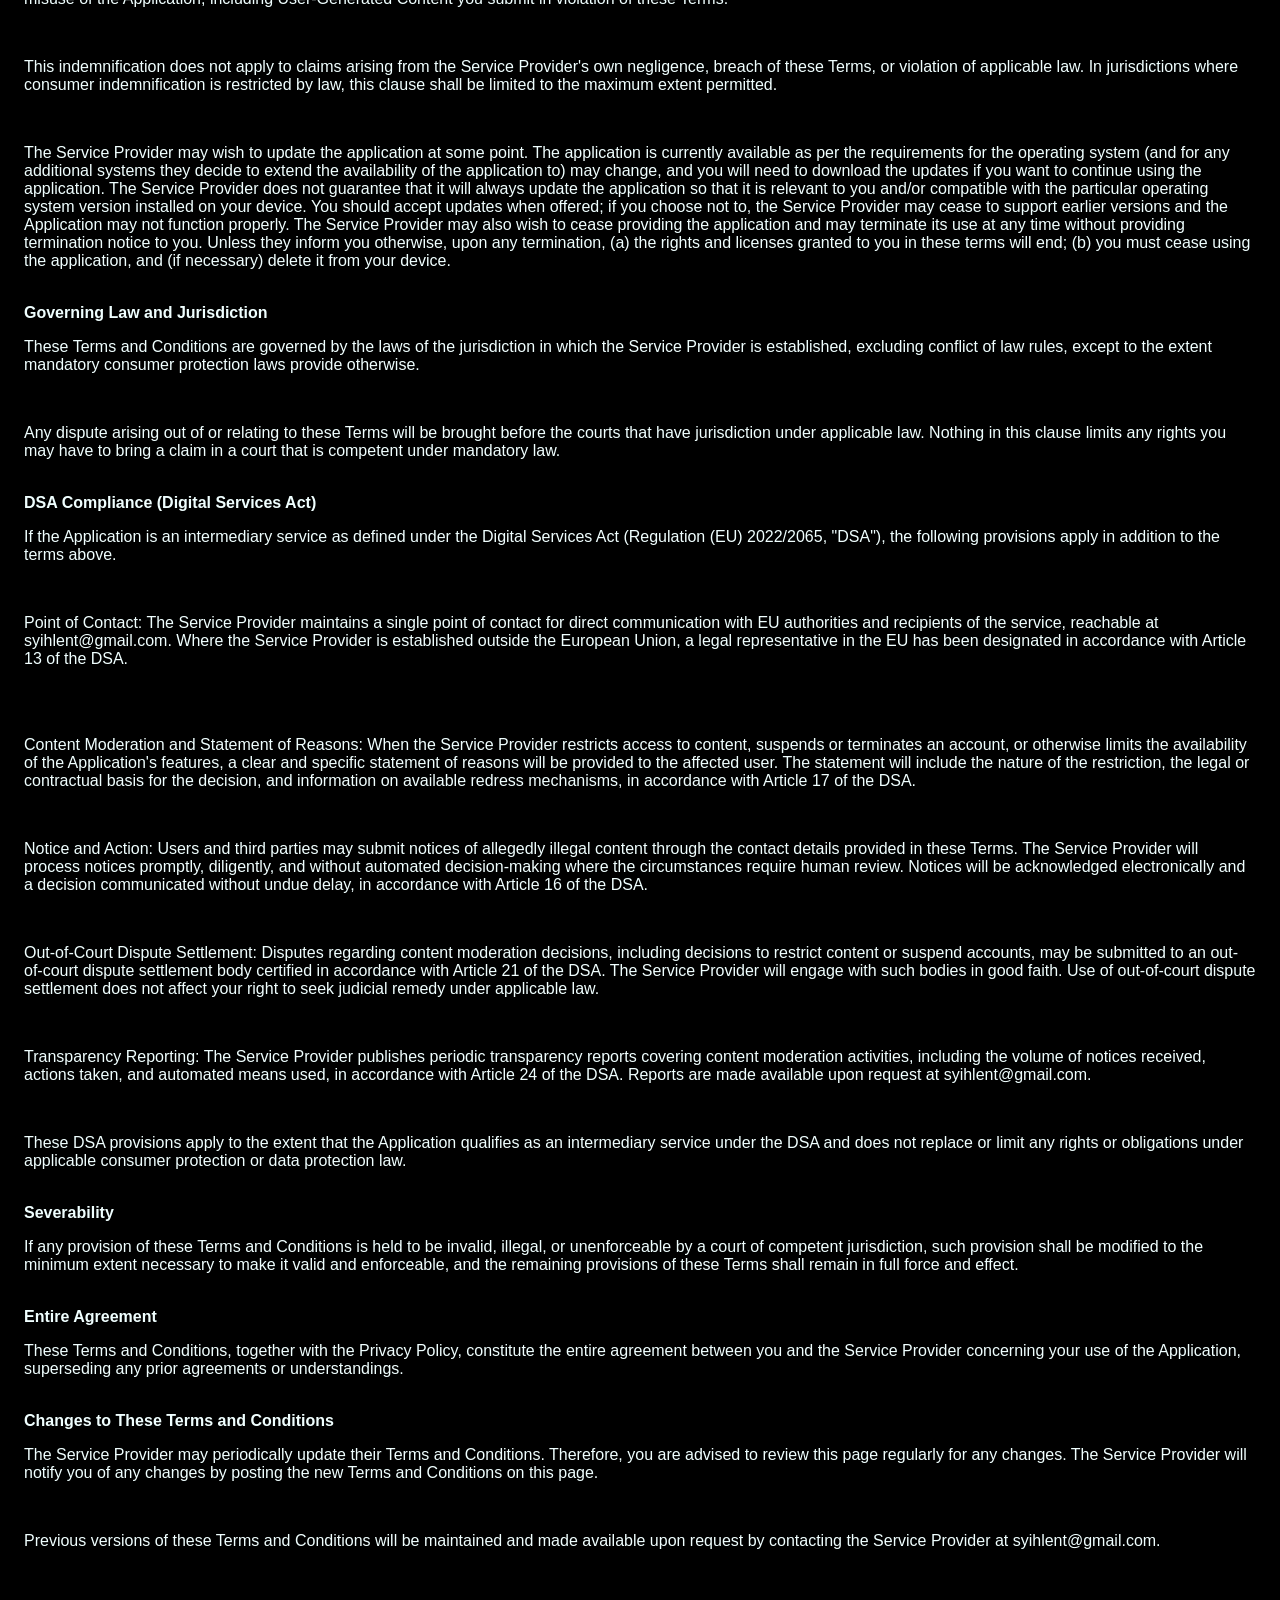
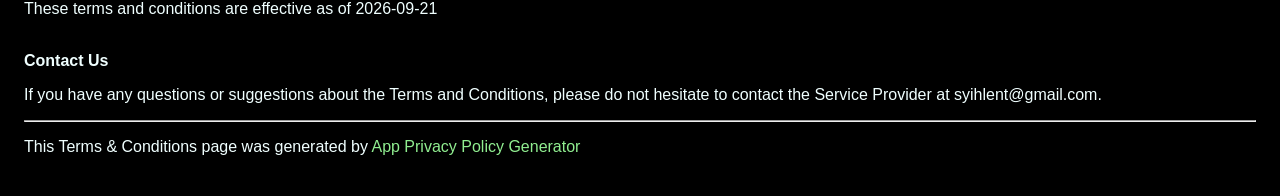
<file: square_agent/square_agent_terms_of_use1.html>
<!DOCTYPE html>
    <html>
    <head>
      <meta charset='utf-8'>
      <meta name='viewport' content='width=device-width'>
      <meta version='1.0'>
      <title>Terms &amp; Conditions</title>
      <style> body { font-family: 'Helvetica Neue', Helvetica, Arial, sans-serif; padding:1em; } </style>
      <link href = "../css/main.css" rel = "stylesheet">
      <script src="../js/main.js"></script>
    </head>
    <body>
    <strong>Terms &amp; Conditions</strong><br><p>These terms and conditions apply to the Square Agent app for mobile devices and web browsers, together with any related services operated by Syihlent (collectively, the "Application"). Syihlent is hereby referred to as the "Service Provider".</p><br><p>By downloading or using the Application, you agree to these Terms and Conditions. You should read them carefully before using the Application.</p><br><div><strong>License to use the Application</strong><p>Subject to your compliance with these Terms, the Service Provider grants you a limited, non-exclusive, non-transferable, revocable license to install and use the Application on a mobile device or computer for personal or internal business purposes. You may not reproduce, distribute, modify, create derivative works from, reverse engineer, decompile, or disassemble the Application, except as and only to the extent that such activity is expressly permitted by applicable law.</p></div><br><strong>Intellectual Property</strong><p>The Service Provider retains all intellectual property rights in the Application, including its code, design, trademarks, service marks, trade names, logos, and branding (the "IP"). Nothing in these Terms grants you any license or right to use the Service Provider's trademarks, logos, or branding for any purpose. You agree not to remove, alter, or obscure any copyright, trademark, or other proprietary notices displayed in or on the Application.</p><br><strong>Termination</strong><p>The Service Provider may suspend your access to the Application or services if you materially breach these Terms. The Service Provider will provide you with written notice of the breach and, where the breach is capable of cure, you will have 14 days from receipt of notice to remedy the breach. If you fail to cure the breach within that period, the Service Provider may terminate your access.</p><br><p>The Service Provider may suspend or terminate your access immediately without notice if you violate applicable law, infringe intellectual property rights, or engage in activity that could cause harm to other users or the Service Provider.</p><br><p>Upon termination, your right to use the Application will end and you must delete all copies from your devices.</p><br><p>By accessing and using this Application, you represent that you are legally permitted to use it in your jurisdiction. You must be at least 16 years of age (the age of digital consent in your jurisdiction) to use the Application. If you are below 16, a parent or legal guardian must review and accept these Terms on your behalf.</p><div><br><p>Unauthorized copying, modification of the Application, any part of the Application, or the Service Provider's trademarks is strictly prohibited. Any attempts to extract the source code of the Application, translate the Application into other languages, or create derivative versions are not permitted. All trademarks, copyrights, database rights, and other intellectual property rights related to the Application remain the property of the Service Provider.</p></div><br><strong>User-Generated Content and Acceptable Use</strong><p>If this Application allows users to post, share, or upload content, you agree not to post content that:</p><ul><li>Is illegal or violates third-party intellectual property rights (copyright, trademark, patents)</li><li>Is abusive, threatening, harassing, defamatory, or hate speech</li><li>Contains discrimination or incitement to violence or illegal activity</li><li>Is spam, phishing, or contains malware</li><li>Violates the privacy or personal data rights of others</li><li>Is misleading, false, or deceptive</li><li>Contains explicit violence or sexual content (unless age-gated appropriately)</li></ul><br><p>The Service Provider reserves the right to:</p><ul><li>Remove or disable access to content that violates these guidelines</li><li>Suspend or terminate accounts of users who repeatedly violate these guidelines</li><li>Cooperate with law enforcement if illegal content is reported</li><li>Moderate, filter, or hide content that violates these Terms, applicable law, or the guidelines set out above</li></ul><br><p>Content submitted through the Application may be visible to other users or to the public, depending on how the Application functions.</p><br><p>If you believe content violates these Terms, infringes your rights, or is unlawful, you may report it to the Service Provider at syihlent@gmail.com. The report should include enough information for the Service Provider to identify the content, evaluate the complaint, and contact you if follow-up is required.</p><br><p>Where the Application provides such features, you may also report content, block other users, or mute notifications directly through the Application's interface. The Service Provider will review in-app reports with the same standards described in these Terms.</p><br><p>The Service Provider may review reported content, request additional information where necessary, remove or restrict access to content, and take action against the responsible account where appropriate. Users affected by moderation decisions may contact the Service Provider at syihlent@gmail.com to request further review. The Service Provider will respond to appeals within a reasonable period and provide the reasons for any upheld moderation decision, subject to applicable law.</p><br><p>By submitting User-Generated Content you grant the Service Provider a non-exclusive, worldwide, royalty-free license to use, reproduce, distribute, prepare derivative works of, display and perform the content in connection with the Application and the Service Provider's business. This license does not grant the Service Provider the right to sell or sublicense your content to third parties independently of the Application. You represent and warrant that you own or control all rights in the content you post and that use of the content does not violate these Terms or applicable law.</p><br><p>Your content may include personal data. Processing of personal data related to User-Generated Content is governed by the Privacy Policy. Do not post personal data of others without their consent.</p><br><p>The Service Provider is dedicated to ensuring that the Application is as beneficial and efficient as possible. As such, they reserve the right to modify the Application or charge for their services at any time and for any reason. The Service Provider assures you that any charges for the Application or its services will be clearly communicated to you.</p><br><p>The Application stores and processes personal data that you have provided to the Service Provider in order to provide the Service. It is your responsibility to maintain the security of your mobile device or computer and access to the Application.</p><div><p>The Service Provider strongly advises against jailbreaking or rooting your mobile device or computer, which involves removing software restrictions and limitations imposed by the official operating system of your mobile device or computer. Such actions could expose your mobile device or computer to malware, viruses, malicious programs, compromise your mobile device or computer's security features, and may result in the Application not functioning correctly or at all.</p></div><div><p>Third Party Services</p><ul><li><a href="https://policies.google.com/terms" target="_blank" rel="noopener noreferrer">Google Play Services</a></li><li><a href="https://developers.google.com/admob/terms" target="_blank" rel="noopener noreferrer">AdMob</a></li></ul></div><br><div><p>Please be aware that the Service Provider does not assume responsibility for certain aspects. Some functions of the Application require an active internet connection, which can be Wi-Fi or provided by your mobile network provider. The Service Provider cannot be held responsible if the Application does not function at full capacity due to lack of access to Wi-Fi or if you have exhausted your data allowance.</p><br><p>If you are using the application outside of a Wi-Fi area, please be aware that your mobile network provider's agreement terms still apply. Consequently, you may incur charges from your mobile provider for data usage during the connection to the application, or other third-party charges. By using the application, you accept responsibility for any such charges, including roaming data charges if you use the application outside of your home territory (i.e., region or country) without disabling data roaming. If you are not the bill payer for the device on which you are using the application, they assume that you have obtained permission from the bill payer.</p></div><div><p>Please be aware that the Service Provider does not assume responsibility for certain aspects. Some functions of the Application require an active internet connection. The Service Provider cannot be held responsible if the Application does not function at full capacity due to lack of access to the internet or if you have exhausted your data allowance.</p><br><p>If you are using the Application, please be aware that your internet service provider's agreement terms still apply. Consequently, you may incur charges from your internet provider for data usage during the use of the Application. By using the Application, you accept responsibility for any such charges.</p></div><br><p>Similarly, the Service Provider cannot always assume responsibility for your usage of the application. For instance, it is your responsibility to ensure that your device remains charged. If your device runs out of battery and you are unable to access the Service, the Service Provider cannot be held responsible.</p><br><p>Nothing in these Terms shall limit any rights you have under applicable consumer protection laws that cannot be lawfully excluded.</p><strong>Limitation of Liability</strong><p>To the fullest extent permitted by law, the Service Provider shall not be liable for any indirect, incidental, special, consequential, or punitive damages, including but not limited to lost profits, data loss, or business interruption, even if advised of the possibility of such damages.</p><br><p>However, the Service Provider retains full liability for:</p><ul><li>Death or personal injury caused by negligence</li><li>Fraud or fraudulent misrepresentation</li><li>Any other liability that cannot be excluded or limited under applicable law</li></ul><br><p>To the fullest extent permitted by law, the total liability of the Service Provider for any claim shall not exceed the amount paid by you to the Service Provider for the Application in the 12 months preceding the claim, or the minimum amount that must be paid under applicable law, whichever is greater. If the Application is provided free of charge, this means the Service Provider's liability is limited to the minimum amount permitted by applicable law.</p><br><p>The Service Provider accepts no liability for any loss, direct or indirect, that you experience as a result of relying entirely on third-party information provided through this Application, or for inaccuracies in content provided by third parties.</p><br><strong>Indemnification</strong><p>To the fullest extent permitted by law, you agree to indemnify and hold harmless the Service Provider, its affiliates, officers, directors, employees and agents from and against any claims, liabilities, damages, losses and expenses, including reasonable legal fees, arising out of or directly related to your breach of these Terms or your intentional misuse of the Application, including User-Generated Content you submit in violation of these Terms.</p><br><p>This indemnification does not apply to claims arising from the Service Provider's own negligence, breach of these Terms, or violation of applicable law. In jurisdictions where consumer indemnification is restricted by law, this clause shall be limited to the maximum extent permitted.</p><br><!----><p>The Service Provider may wish to update the application at some point. The application is currently available as per the requirements for the operating system (and for any additional systems they decide to extend the availability of the application to) may change, and you will need to download the updates if you want to continue using the application. The Service Provider does not guarantee that it will always update the application so that it is relevant to you and/or compatible with the particular operating system version installed on your device. You should accept updates when offered; if you choose not to, the Service Provider may cease to support earlier versions and the Application may not function properly. The Service Provider may also wish to cease providing the application and may terminate its use at any time without providing termination notice to you. Unless they inform you otherwise, upon any termination, (a) the rights and licenses granted to you in these terms will end; (b) you must cease using the application, and (if necessary) delete it from your device.</p><br><strong>Governing Law and Jurisdiction</strong><br><p>These Terms and Conditions are governed by the laws of the jurisdiction in which the Service Provider is established, excluding conflict of law rules, except to the extent mandatory consumer protection laws provide otherwise.</p><br><p>Any dispute arising out of or relating to these Terms will be brought before the courts that have jurisdiction under applicable law. Nothing in this clause limits any rights you may have to bring a claim in a court that is competent under mandatory law.</p><br><strong>DSA Compliance (Digital Services Act)</strong><br><p>If the Application is an intermediary service as defined under the Digital Services Act (Regulation (EU) 2022/2065, "DSA"), the following provisions apply in addition to the terms above.</p><br><p>Point of Contact: The Service Provider maintains a single point of contact for direct communication with EU authorities and recipients of the service, reachable at syihlent@gmail.com. Where the Service Provider is established outside the European Union, a legal representative in the EU has been designated in accordance with Article 13 of the DSA.</p><br><!----><br><p>Content Moderation and Statement of Reasons: When the Service Provider restricts access to content, suspends or terminates an account, or otherwise limits the availability of the Application's features, a clear and specific statement of reasons will be provided to the affected user. The statement will include the nature of the restriction, the legal or contractual basis for the decision, and information on available redress mechanisms, in accordance with Article 17 of the DSA.</p><br><p>Notice and Action: Users and third parties may submit notices of allegedly illegal content through the contact details provided in these Terms. The Service Provider will process notices promptly, diligently, and without automated decision-making where the circumstances require human review. Notices will be acknowledged electronically and a decision communicated without undue delay, in accordance with Article 16 of the DSA.</p><br><p>Out-of-Court Dispute Settlement: Disputes regarding content moderation decisions, including decisions to restrict content or suspend accounts, may be submitted to an out-of-court dispute settlement body certified in accordance with Article 21 of the DSA. The Service Provider will engage with such bodies in good faith. Use of out-of-court dispute settlement does not affect your right to seek judicial remedy under applicable law.</p><br><p>Transparency Reporting: The Service Provider publishes periodic transparency reports covering content moderation activities, including the volume of notices received, actions taken, and automated means used, in accordance with Article 24 of the DSA. Reports are made available upon request at syihlent@gmail.com.</p><br><p>These DSA provisions apply to the extent that the Application qualifies as an intermediary service under the DSA and does not replace or limit any rights or obligations under applicable consumer protection or data protection law.</p><br><strong>Severability</strong><p>If any provision of these Terms and Conditions is held to be invalid, illegal, or unenforceable by a court of competent jurisdiction, such provision shall be modified to the minimum extent necessary to make it valid and enforceable, and the remaining provisions of these Terms shall remain in full force and effect.</p><br><strong>Entire Agreement</strong><p>These Terms and Conditions, together with the Privacy Policy, constitute the entire agreement between you and the Service Provider concerning your use of the Application, superseding any prior agreements or understandings.</p><br><strong>Changes to These Terms and Conditions</strong><p>The Service Provider may periodically update their Terms and Conditions. Therefore, you are advised to review this page regularly for any changes. The Service Provider will notify you of any changes by posting the new Terms and Conditions on this page.</p><br><p>Previous versions of these Terms and Conditions will be maintained and made available upon request by contacting the Service Provider at syihlent@gmail.com.</p><br><p>These terms and conditions are effective as of 2026-09-21</p><br><strong>Contact Us</strong><p>If you have any questions or suggestions about the Terms and Conditions, please do not hesitate to contact the Service Provider at syihlent@gmail.com.</p><hr><p><span>This Terms &amp; Conditions page was generated by </span><a href="https://app-privacy-policy-generator.nisrulz.com/" target="_blank" rel="noopener noreferrer">App Privacy Policy Generator </a></p>
    </body>
    </html>
</file>
<file: css/main.css>
body{
    background-color: black;
    color: azure;
}

h1{
    font-weight: bold;
    border-left: 5px lavender solid;
    padding-left: 15px;
}

ul{
    list-style-type: none;
    gap: 15px;
    padding-left: 15px;
}

li{
    font-weight: bold;
}

li > ul > li{
    margin: 10px;
    font-weight: normal;
}

a{
    text-decoration: none;
    color: lightgreen;
}



#homeButton{
    background-color: black;
    color: white;
    border: azure solid 5px;
    border-radius: 15px;
    position: fixed;
    top: 15px;
    right: 15px;
    font-size: 1.5em;
    padding: 15px;
    font-weight: bold;
}
</file>
